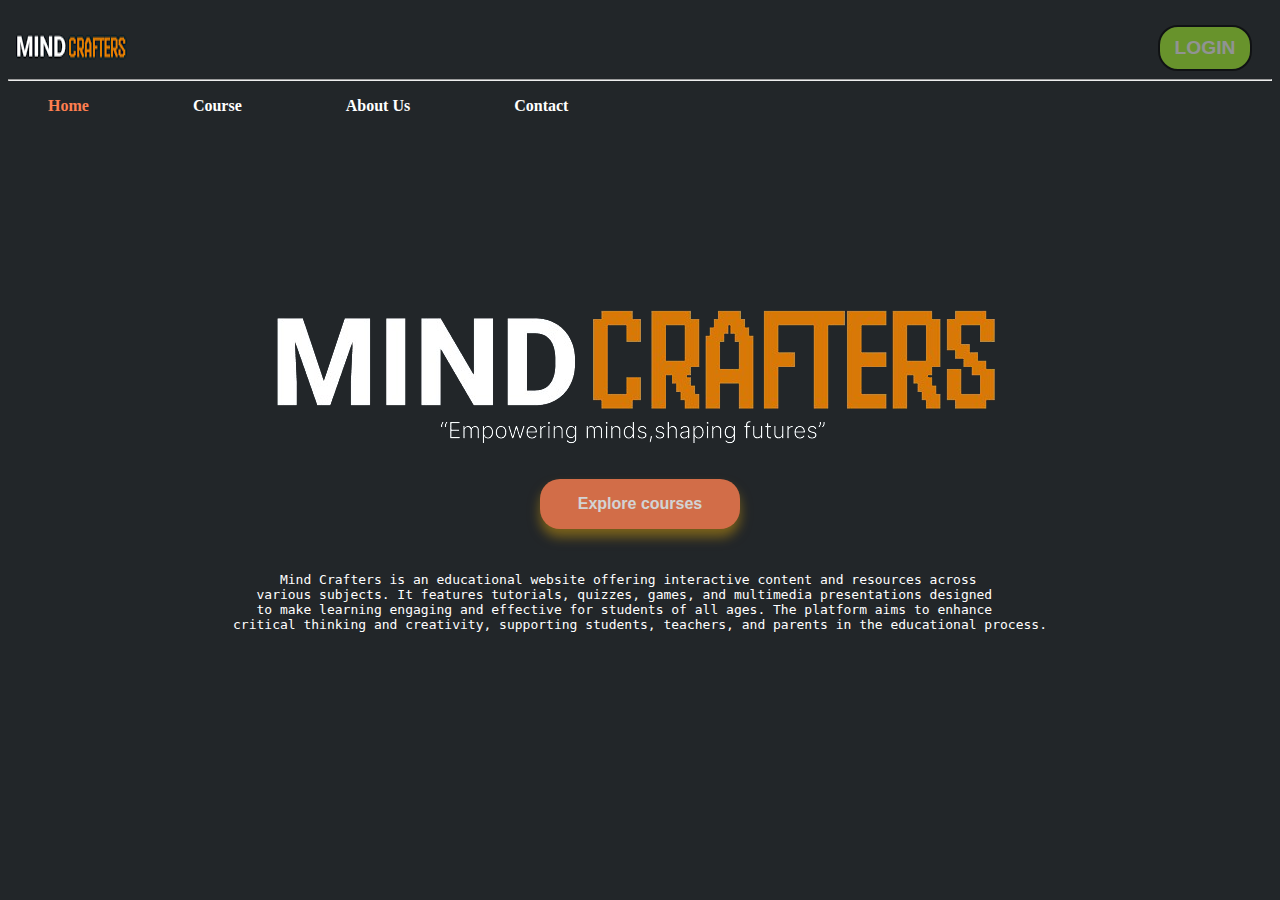
<file: index.html>
<!DOCTYPE html>
<html lang="en">
<head>
    <meta charset="UTF-8">
    <meta name="viewport" content="width=device-width, initial-scale=1.0">
    <title>Document</title>
    <link rel="stylesheet" href="style.css">
</head>
<body>
    <div id="header">
        <img src="images/small logo.png" alt="logo">
        <a id="logintxt" href="login.html"><b>LOGIN</b></a>
    </div>
    <hr>
    <ul class="navbar" >
        <li><a href="index.html" id="one"><b>Home</b></a></li>
        <li><a href="Course.html"><b>Course</b></a></li>
        <li><a href="About_us.html"><b>About Us</b></a></li>
        <li><a href="Contact .html"><b>Contact</b></li>

    </ul>
<div class="bg">
    <div id="center">
        <img src="images/mindcrafter logo.png" alt="logo">
    </div>
</div>
<div class="bg" style="padding: 0px;">
    <a href="Course.html"><button class="login" style="width: 200px;"><b>Explore courses</b></button></a>
</div>
<pre id="ex">      Mind Crafters is an educational website offering interactive content and resources across 
   various subjects. It features tutorials, quizzes, games, and multimedia presentations designed 
   to make learning engaging and effective for students of all ages. The platform aims to enhance
critical thinking and creativity, supporting students, teachers, and parents in the educational process.</pre>
</body>
</html>
</file>
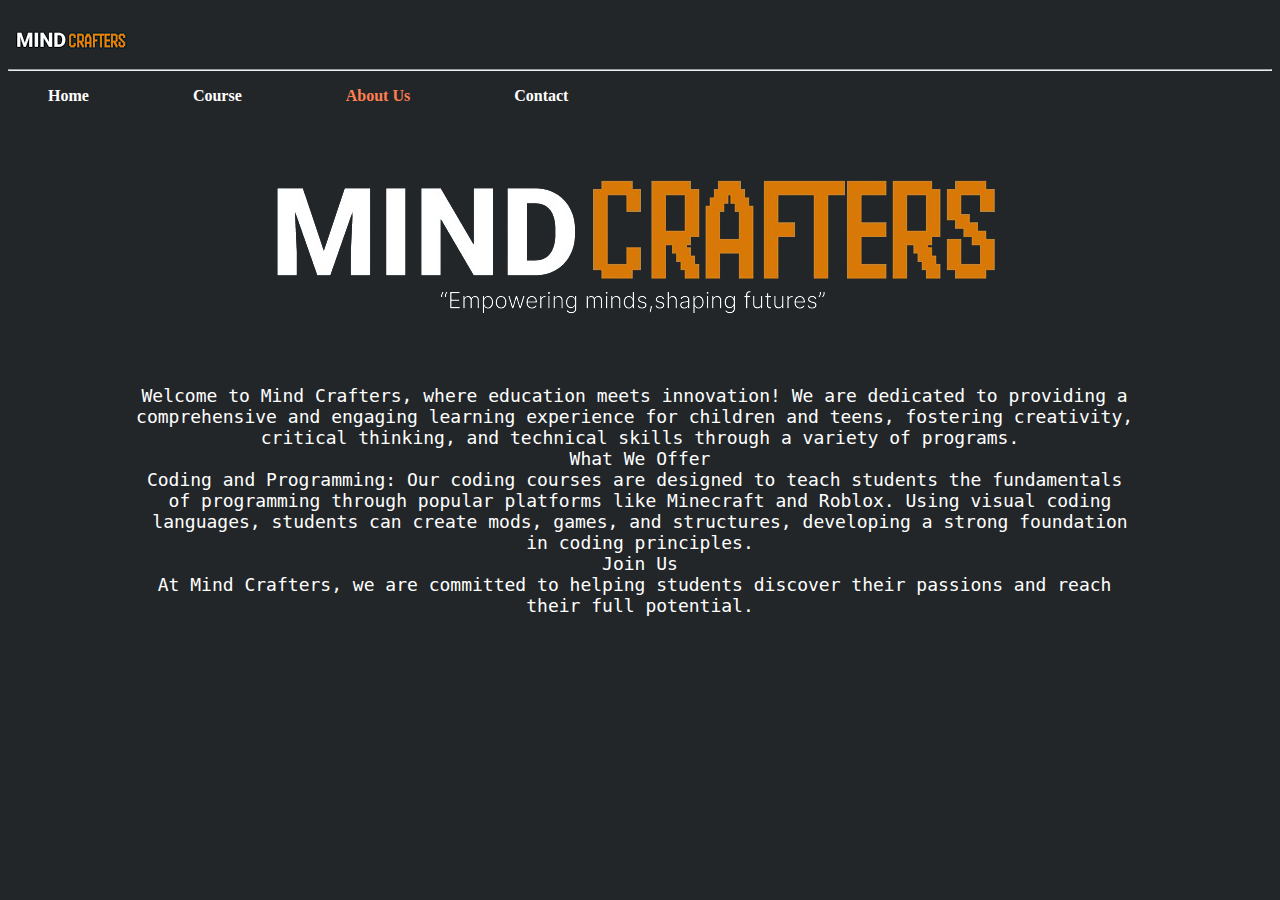
<file: About_us.html>
<!DOCTYPE html>
<html lang="en">
<head>
    <meta charset="UTF-8">
    <meta name="viewport" content="width=device-width, initial-scale=1.0">
    <title>Document</title>
    <link rel="stylesheet" href="About_us.css">
</head>
<body>
    <div id="header">
        <a href="index.html"><img src="images/small logo.png" alt="logo"></a>
        
    </div>
    <hr>
    <ul class="navbar" >
        <li><a href="index.html"><b>Home</b></a></li>
        <li><a href="Course.html"><b>Course</b></a></li>
        <li><a href="About_us.html" id="one"><b>About Us</b></a></li>
        <li><a href="Contact .html"><b>Contact</b></li>

    </ul>
    <div class="logo">
        <div id="center">
            <img src="images/mindcrafter logo.png" alt="logo">
        </div>
        </div>
        <br>
    <pre>Welcome to Mind Crafters, where education meets innovation! We are dedicated to providing a 
comprehensive and engaging learning experience for children and teens, fostering creativity, 
critical thinking, and technical skills through a variety of programs.
What We Offer
Coding and Programming: Our coding courses are designed to teach students the fundamentals 
of programming through popular platforms like Minecraft and Roblox. Using visual coding
languages, students can create mods, games, and structures, developing a strong foundation
in coding principles.
Join Us
At Mind Crafters, we are committed to helping students discover their passions and reach 
their full potential.
</pre>
</body>
</html>
</file>
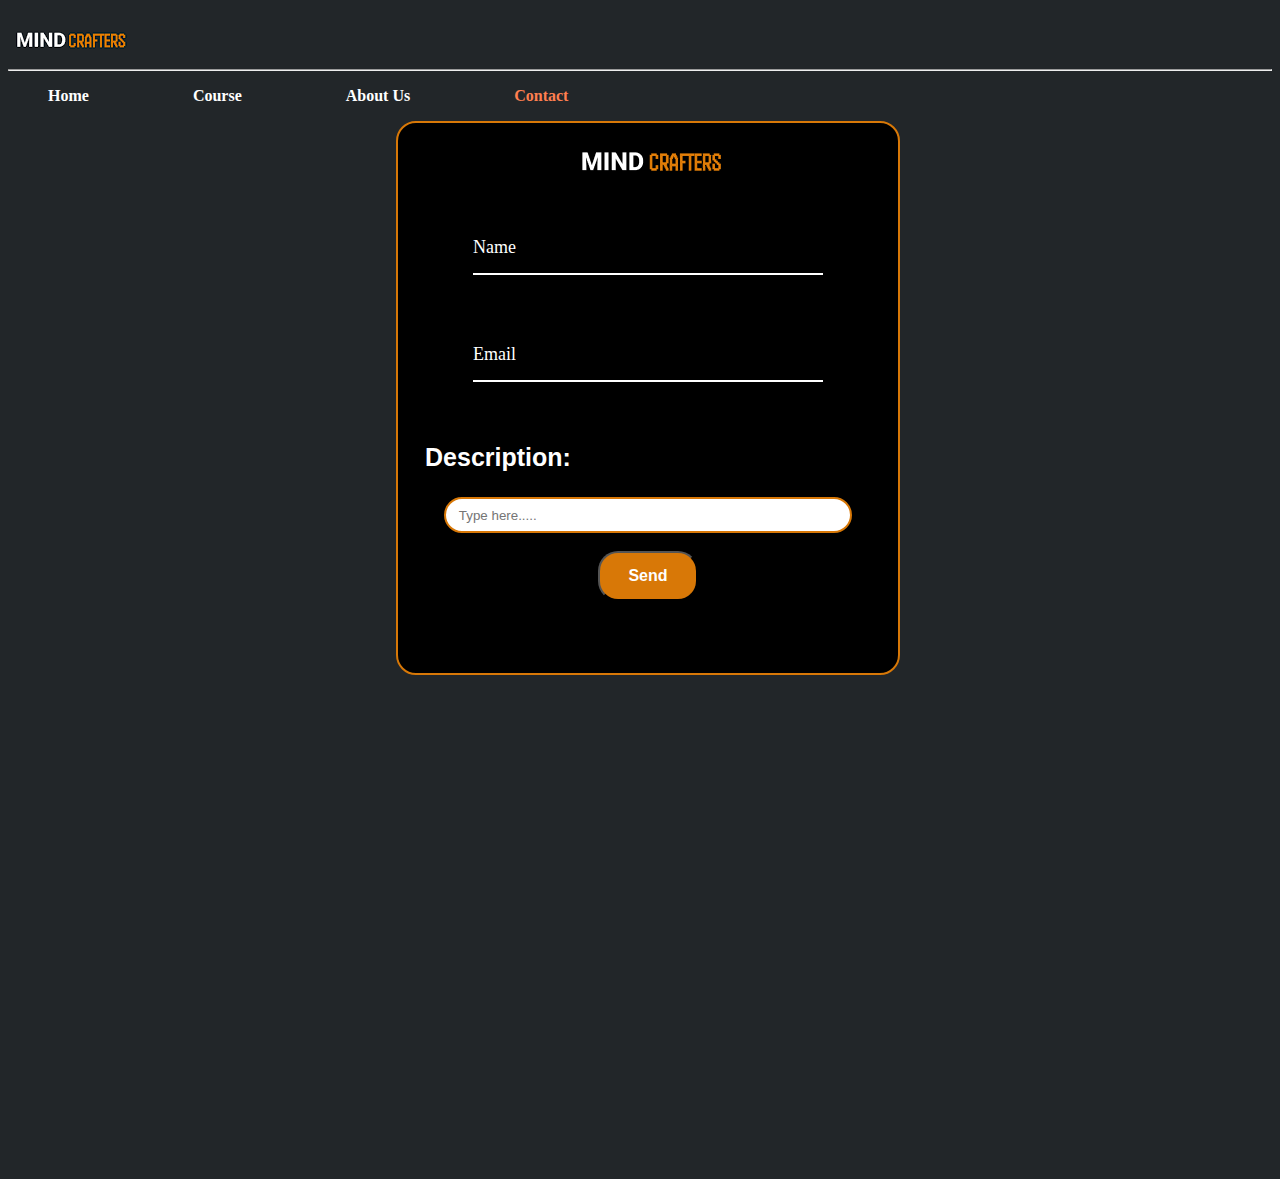
<file: Contact .html>
<!DOCTYPE html>
<html lang="en">
<head>
    <meta charset="UTF-8">
    <meta name="viewport" content="width=device-width, initial-scale=1.0">
    <title>Document</title>
    <link rel="stylesheet" href="Contact.css">
</head>
<body>
    <div id="header">
        <a href="index.html"><img src="images/small logo.png" alt="logo"></a>
        
    </div>
    <hr>
    <ul class="navbar" >
        <li><a href="index.html"><b>Home</b></a></li>
        <li><a href="Course.html"><b>Course</b></a></li>
        <li><a href="About_us.html"><b>About Us</b></a></li>
        <li><a href="Contact .html" id="one"><b>Contact</b></li>

    </ul>
    <div class="box">
        <div id="inner">
            <a href="index.html"><img src="images/small logo2.png" alt="logo" id="logo2"></a>
            <br>
            <br>
            <br>
            <div class="form-control">
                <input type="value" required="">
                <label>
                    <span style="transition-delay:0ms">N</span><span style="transition-delay:50ms">a</span><span style="transition-delay:100ms">m</span><span style="transition-delay:150ms">e</span>
                </label>
            </div>
<br><br><br>
            <div class="form-control">
                <input type="value" required="">
                <label>
                    <span style="transition-delay:0ms">E</span><span style="transition-delay:50ms">m</span><span style="transition-delay:100ms">a</span><span style="transition-delay:150ms">i</span><span style="transition-delay:350ms">l</span>
                </label>
            </div>
            <br><br>
            <h3>
                Description:
            </h3>
            <input type="text" placeholder="   Type here....." id="username"  name="username" required>
            <br>
            <button class="btn"><b>Send</b></button>
            
        </div>
    </div>
</body>
</html>
</file>
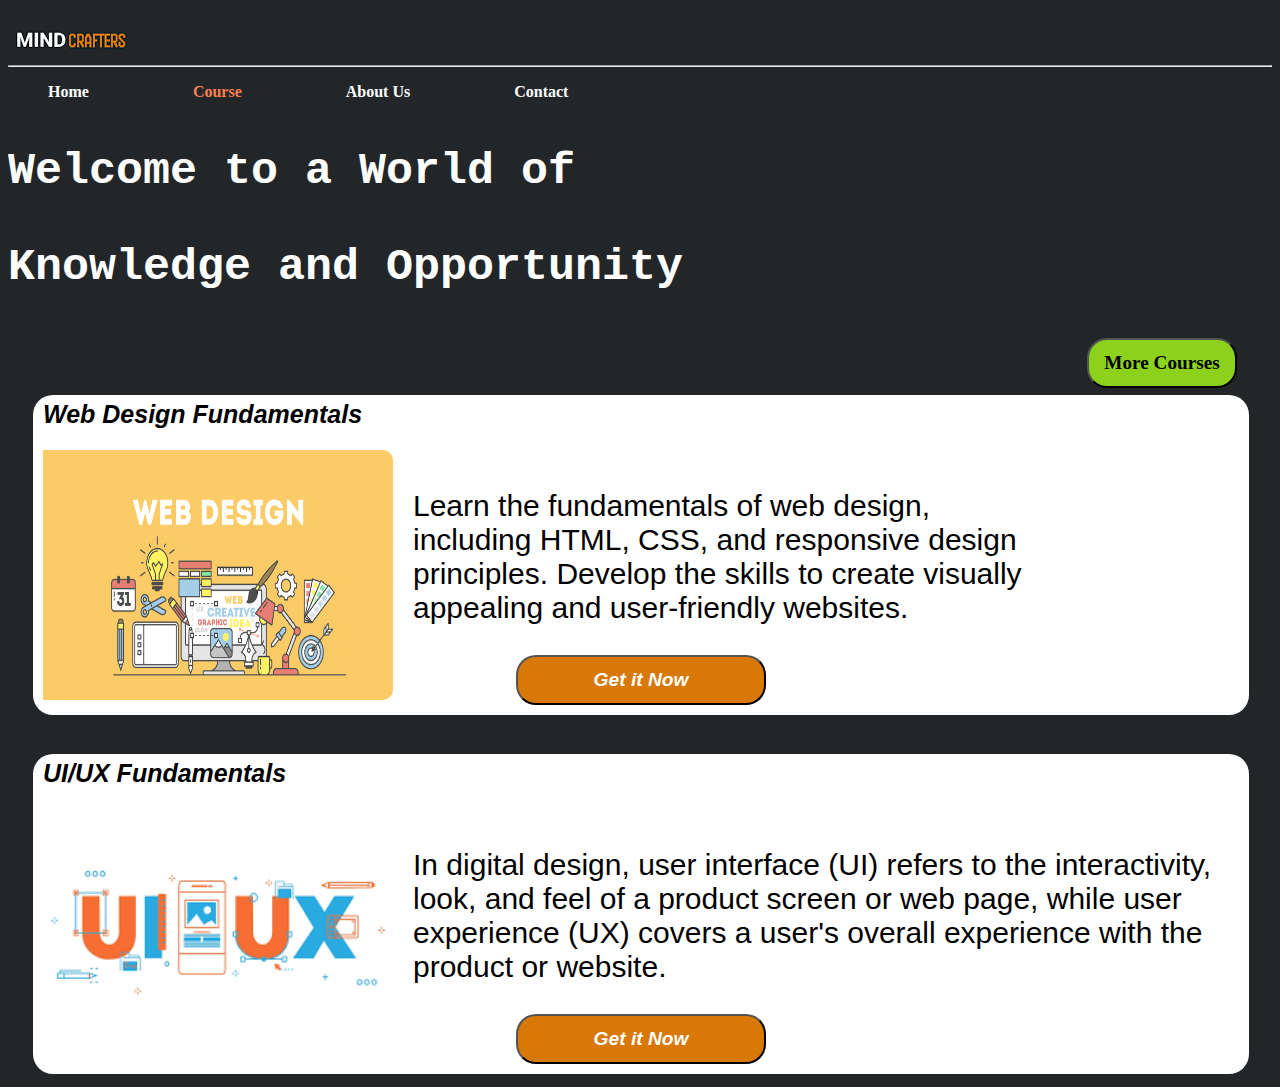
<file: Course.html>
<!DOCTYPE html>
<html lang="en">
<head>
    <meta charset="UTF-8">
    <meta name="viewport" content="width=device-width, initial-scale=1.0">
    <title>Document</title>
    <link rel="stylesheet" href="Course.css">
</head>
<body>
    <div id="header">
        <img src="images/small logo.png" alt="logo">
        
    </div>
    <hr>
    <ul class="navbar" >
        <li><a href="index.html"><b>Home</b></a></li>
        <li><a href="Course.html" id="one"><b>Course</b></a></li>
        <li><a href="About_us.html"><b>About Us</b></a></li>
        <li><a href="Contact .html"><b>Contact</b></li>

    </ul>
    <pre id="pre1"><b>
  Welcome to a World of 
  </b>
    </pre>
    <pre id="pre3"><b>
        Knowledge and Opportunity 
        </b>
          </pre>
    <a href="more_course.html"><button class="btn"><b> More Courses</b></button></a>
    <br>
    <br>

    <div class="box">
        <h2>
            Web Design Fundamentals
        </h2>
        <div class="inline-container">
        <img id="web" src="images/web_img.png" alt="web_img">
        <pre id="pre2">Learn the fundamentals of web design,
including HTML, CSS, and responsive design
principles. Develop the skills to create visually
appealing and user-friendly websites.</pre>
</div>
<a href="Web_dev.html"><button class="btn2"><b> Get it Now</b></button></a>
    </div>
    <br>
    <div class="box">
        <h2>
            UI/UX Fundamentals
        </h2>
        <div class="inline-container">
        <img id="web" src="images/ui_ux.png" alt="ui_ux_img">
        <pre id="pre2">
In digital design, user interface (UI) refers to the interactivity,
look, and feel of a product screen or web page, while user
experience (UX) covers a user's overall experience with the
product or website.</pre>
</div>
<button class="btn2"><b> Get it Now</b></button>
    </div>
</body
</html>
</file>
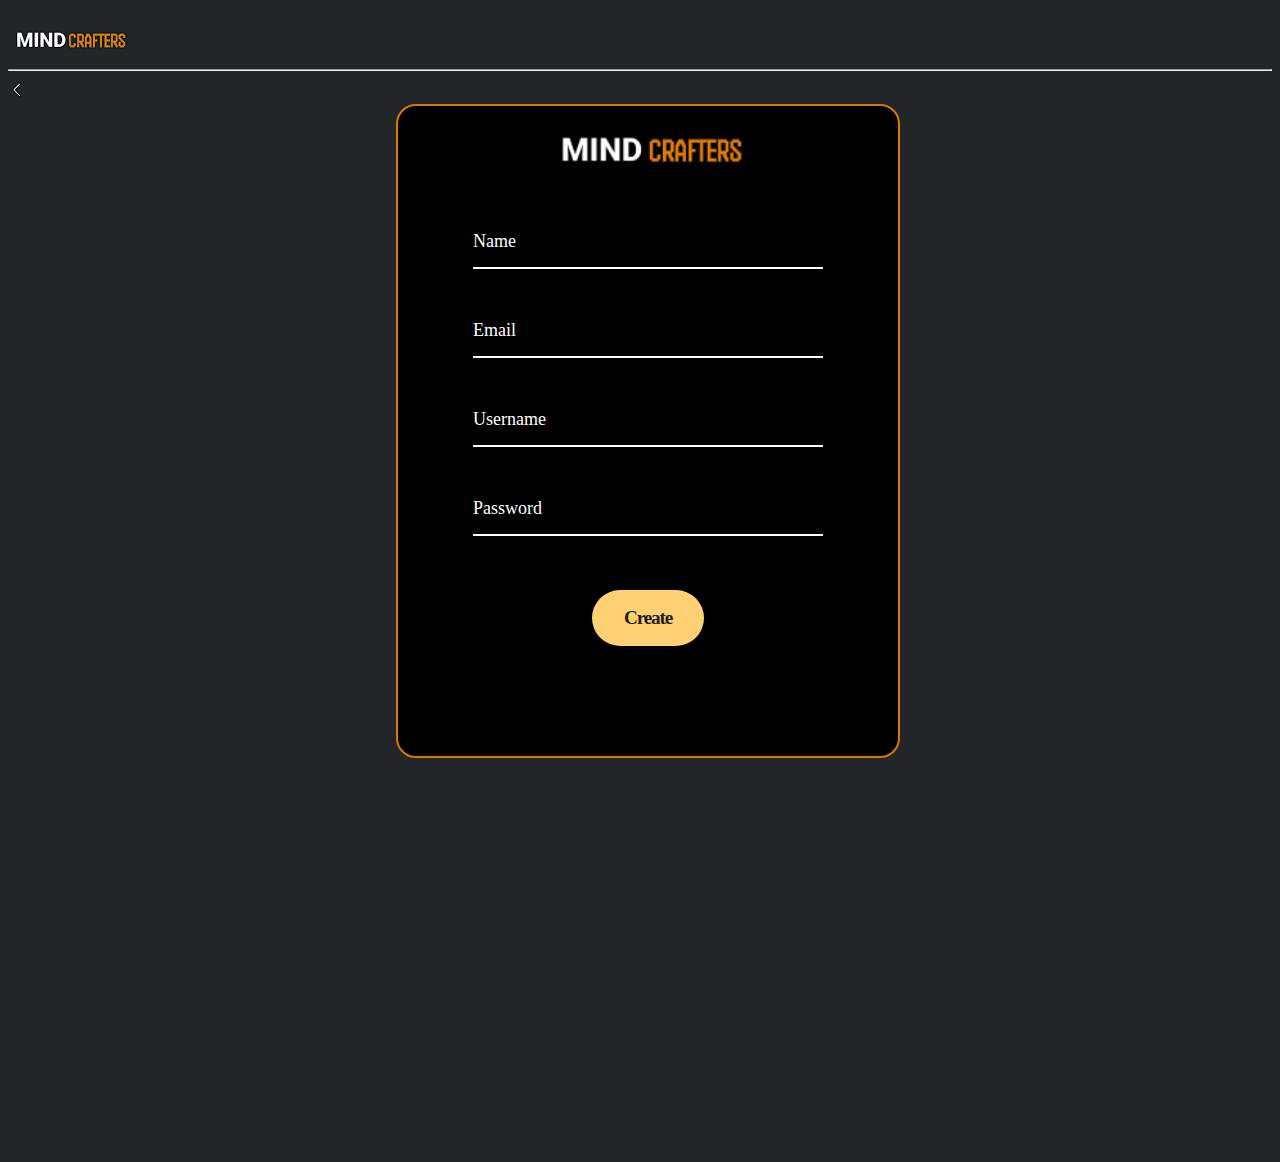
<file: Create_an_account.html>
<!DOCTYPE html>
<html lang="en">
<head>
    <meta charset="UTF-8">
    <meta name="viewport" content="width=device-width, initial-scale=1.0">
    <title>Document</title>
    <link rel="stylesheet" href="Create_an_account.css">
</head>
<header>
    <a href="index.html"><img src="images/small logo.png" alt="logo"></a>
    <hr>
</header>
<body>
    <a href="login.html"><img src="/images/backbtn.png"></a>
    <div class="box">
        <div id="inner">
            <a href="index.html"><img src="images/small logo2.png" alt="logo" id="logo2"></a>
            <br>
            <br><br>
            <div class="form-control">
                <input type="value" required="">
                <label>
                    <span style="transition-delay:0ms">N</span><span style="transition-delay:50ms">a</span><span style="transition-delay:100ms">m</span><span style="transition-delay:150ms">e</span>
                </label>
            </div>
            <br><br>
            <div class="form-control">
                <input type="value" required="">
                <label>
                    <span style="transition-delay:0ms">E</span><span style="transition-delay:50ms">m</span><span style="transition-delay:100ms">a</span><span style="transition-delay:150ms">i</span><span style="transition-delay:350ms">l</span>
                </label>
            </div>
            <br><br>
            <div class="form-control">
                <input type="value" required="">
                <label>
                    <span style="transition-delay:0ms">U</span><span style="transition-delay:50ms">s</span><span style="transition-delay:100ms">e</span><span style="transition-delay:150ms">r</span><span style="transition-delay:200ms">n</span><span style="transition-delay:250ms">a</span><span style="transition-delay:300ms">m</span><span style="transition-delay:350ms">e</span>
                </label>
            </div>
            <br><br>
            <div class="form-control">
                <input type="value" required="">
                <label>
                    <span style="transition-delay:0ms">P</span><span style="transition-delay:50ms">a</span><span style="transition-delay:100ms">s</span><span style="transition-delay:150ms">s</span><span style="transition-delay:200ms">w</span><span style="transition-delay:250ms">o</span><span style="transition-delay:300ms">r</span><span style="transition-delay:350ms">d</span>
                </label>
            </div>
            <br><br><br>
            
            <a href="Course.html"><button class="button button-item">
                <span class="button-bg">
                  <span class="button-bg-layers">
                    <span class="button-bg-layer button-bg-layer-1 -purple"></span>
                    <span class="button-bg-layer button-bg-layer-2 -turquoise"></span>
                    <span class="button-bg-layer button-bg-layer-3 -yellow"></span>
                  </span>
                </span>
                <span class="button-inner">
                  <span class="button-inner-static">Create</span>
                  <span class="button-inner-hover">Create</span>
                </span>
              </button></a>
        </div>
    </div>
</body>
</html>
</file>
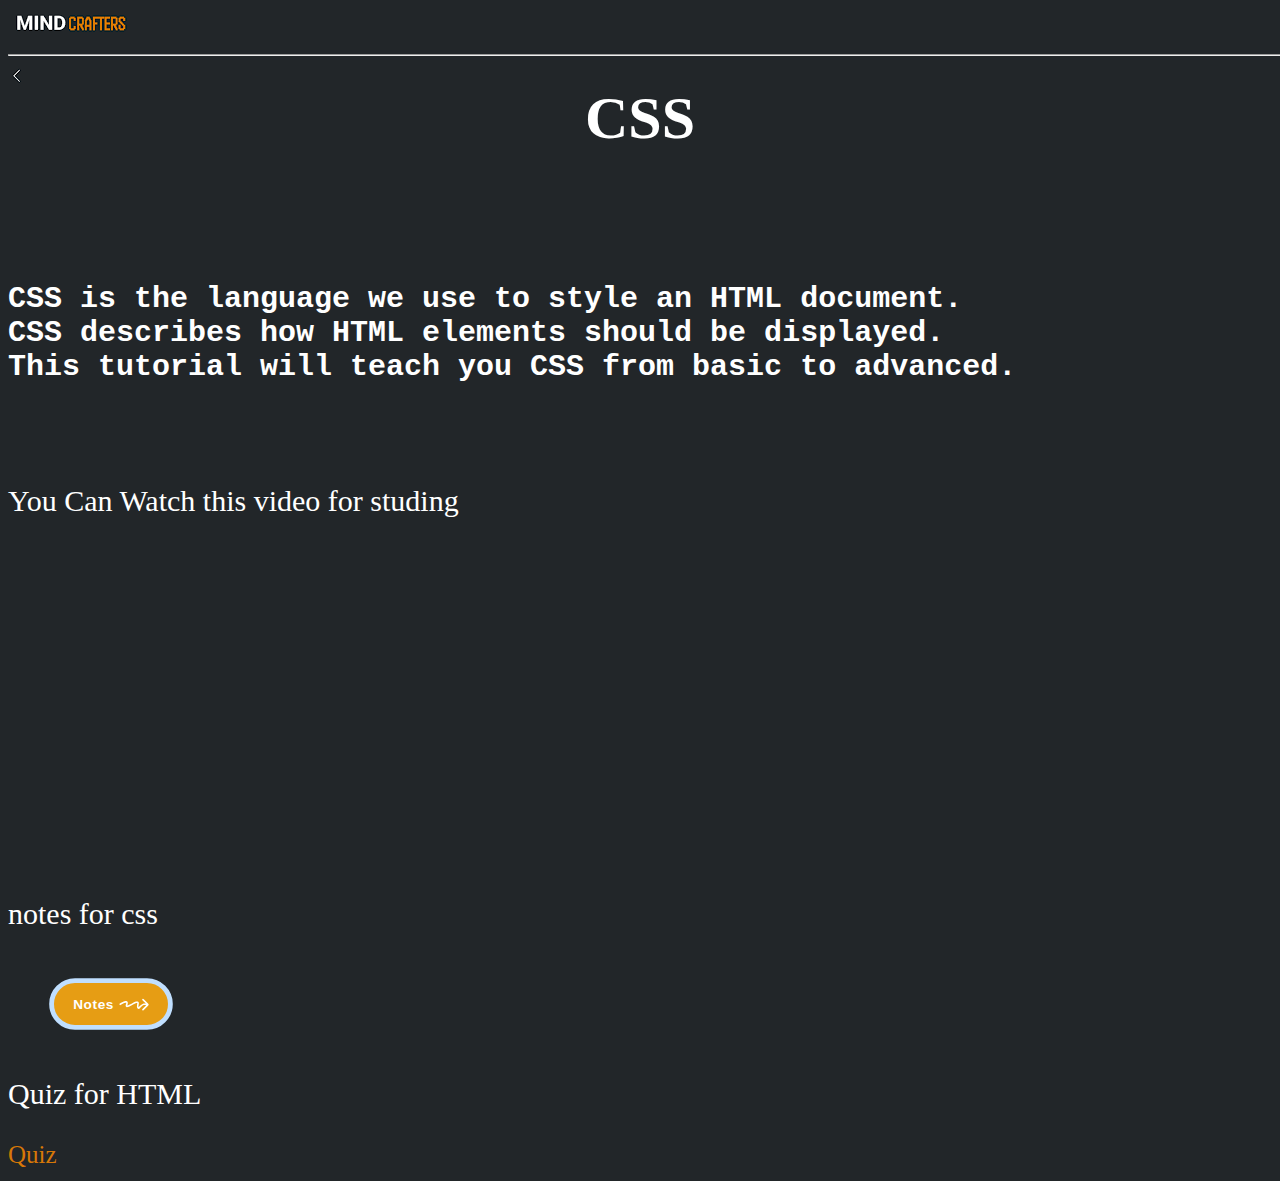
<file: css.html>
<!DOCTYPE html>
<html lang="en">
<head>
    <meta charset="UTF-8">
    <meta name="viewport" content="width=device-width, initial-scale=1.0">
    <title>Document</title>
    <link rel="stylesheet" href="css.css">
</head>
<body>
    <div id="main">
        <div id="header">
            <a href="index.html"><img src="images/small logo.png" alt="logo"></a>
            
        </div>
        <hr>
        <a href="Web_dev.html"><img src="/images/backbtn.png"></a>
        </div>
        <br>
        <br>
    <h1>CSS</h1>
    <pre>
        <h4>
CSS is the language we use to style an HTML document.
CSS describes how HTML elements should be displayed.            
This tutorial will teach you CSS from basic to advanced.
</h4>
    </pre>
    <p>You Can Watch  this video for studing</p>
    <iframe width="560" height="315" src="https://www.youtube.com/embed/ESnrn1kAD4E?si=h4yZFslrP9AVo838" title="YouTube video player" frameborder="0" allow="accelerometer; autoplay; clipboard-write; encrypted-media; gyroscope; picture-in-picture; web-share" allowfullscreen></iframe>
    <br>
    <p>notes for css</p>
    
    <a href="https://drive.google.com/drive/folders/1wfNTKinBAV6CCxaI5lfSnnRFAYpy0uEl"><button class="button">
        <span class="text">Notes</span>
        <span class="svg">
          <svg
            xmlns="http://www.w3.org/2000/svg"
            width="50"
            height="20"
            viewBox="0 0 38 15"
            fill="none"
          >
            <path
              fill="white"
              d="M10 7.519l-.939-.344h0l.939.344zm14.386-1.205l-.981-.192.981.192zm1.276 5.509l.537.843.148-.094.107-.139-.792-.611zm4.819-4.304l-.385-.923h0l.385.923zm7.227.707a1 1 0 0 0 0-1.414L31.343.448a1 1 0 0 0-1.414 0 1 1 0 0 0 0 1.414l5.657 5.657-5.657 5.657a1 1 0 0 0 1.414 1.414l6.364-6.364zM1 7.519l.554.833.029-.019.094-.061.361-.23 1.277-.77c1.054-.609 2.397-1.32 3.629-1.787.617-.234 1.17-.392 1.623-.455.477-.066.707-.008.788.034.025.013.031.021.039.034a.56.56 0 0 1 .058.235c.029.327-.047.906-.39 1.842l1.878.689c.383-1.044.571-1.949.505-2.705-.072-.815-.45-1.493-1.16-1.865-.627-.329-1.358-.332-1.993-.244-.659.092-1.367.305-2.056.566-1.381.523-2.833 1.297-3.921 1.925l-1.341.808-.385.245-.104.068-.028.018c-.011.007-.011.007.543.84zm8.061-.344c-.198.54-.328 1.038-.36 1.484-.032.441.024.94.325 1.364.319.45.786.64 1.21.697.403.054.824-.001 1.21-.09.775-.179 1.694-.566 2.633-1.014l3.023-1.554c2.115-1.122 4.107-2.168 5.476-2.524.329-.086.573-.117.742-.115s.195.038.161.014c-.15-.105.085-.139-.076.685l1.963.384c.192-.98.152-2.083-.74-2.707-.405-.283-.868-.37-1.28-.376s-.849.069-1.274.179c-1.65.43-3.888 1.621-5.909 2.693l-2.948 1.517c-.92.439-1.673.743-2.221.87-.276.064-.429.065-.492.057-.043-.006.066.003.155.127.07.099.024.131.038-.063.014-.187.078-.49.243-.94l-1.878-.689zm14.343-1.053c-.361 1.844-.474 3.185-.413 4.161.059.95.294 1.72.811 2.215.567.544 1.242.546 1.664.459a2.34 2.34 0 0 0 .502-.167l.15-.076.049-.028.018-.011c.013-.008.013-.008-.524-.852l-.536-.844.019-.012c-.038.018-.064.027-.084.032-.037.008.053-.013.125.056.021.02-.151-.135-.198-.895-.046-.734.034-1.887.38-3.652l-1.963-.384zm2.257 5.701l.791.611.024-.031.08-.101.311-.377 1.093-1.213c.922-.954 2.005-1.894 2.904-2.27l-.771-1.846c-1.31.547-2.637 1.758-3.572 2.725l-1.184 1.314-.341.414-.093.117-.025.032c-.01.013-.01.013.781.624zm5.204-3.381c.989-.413 1.791-.42 2.697-.307.871.108 2.083.385 3.437.385v-2c-1.197 0-2.041-.226-3.19-.369-1.114-.139-2.297-.146-3.715.447l.771 1.846z"
            ></path>
          </svg>
        </span>
      </button></a>
    
    <p>Quiz for HTML</p>
    <a href="cssquiz.html">Quiz</a>

</body>
</html>
</file>
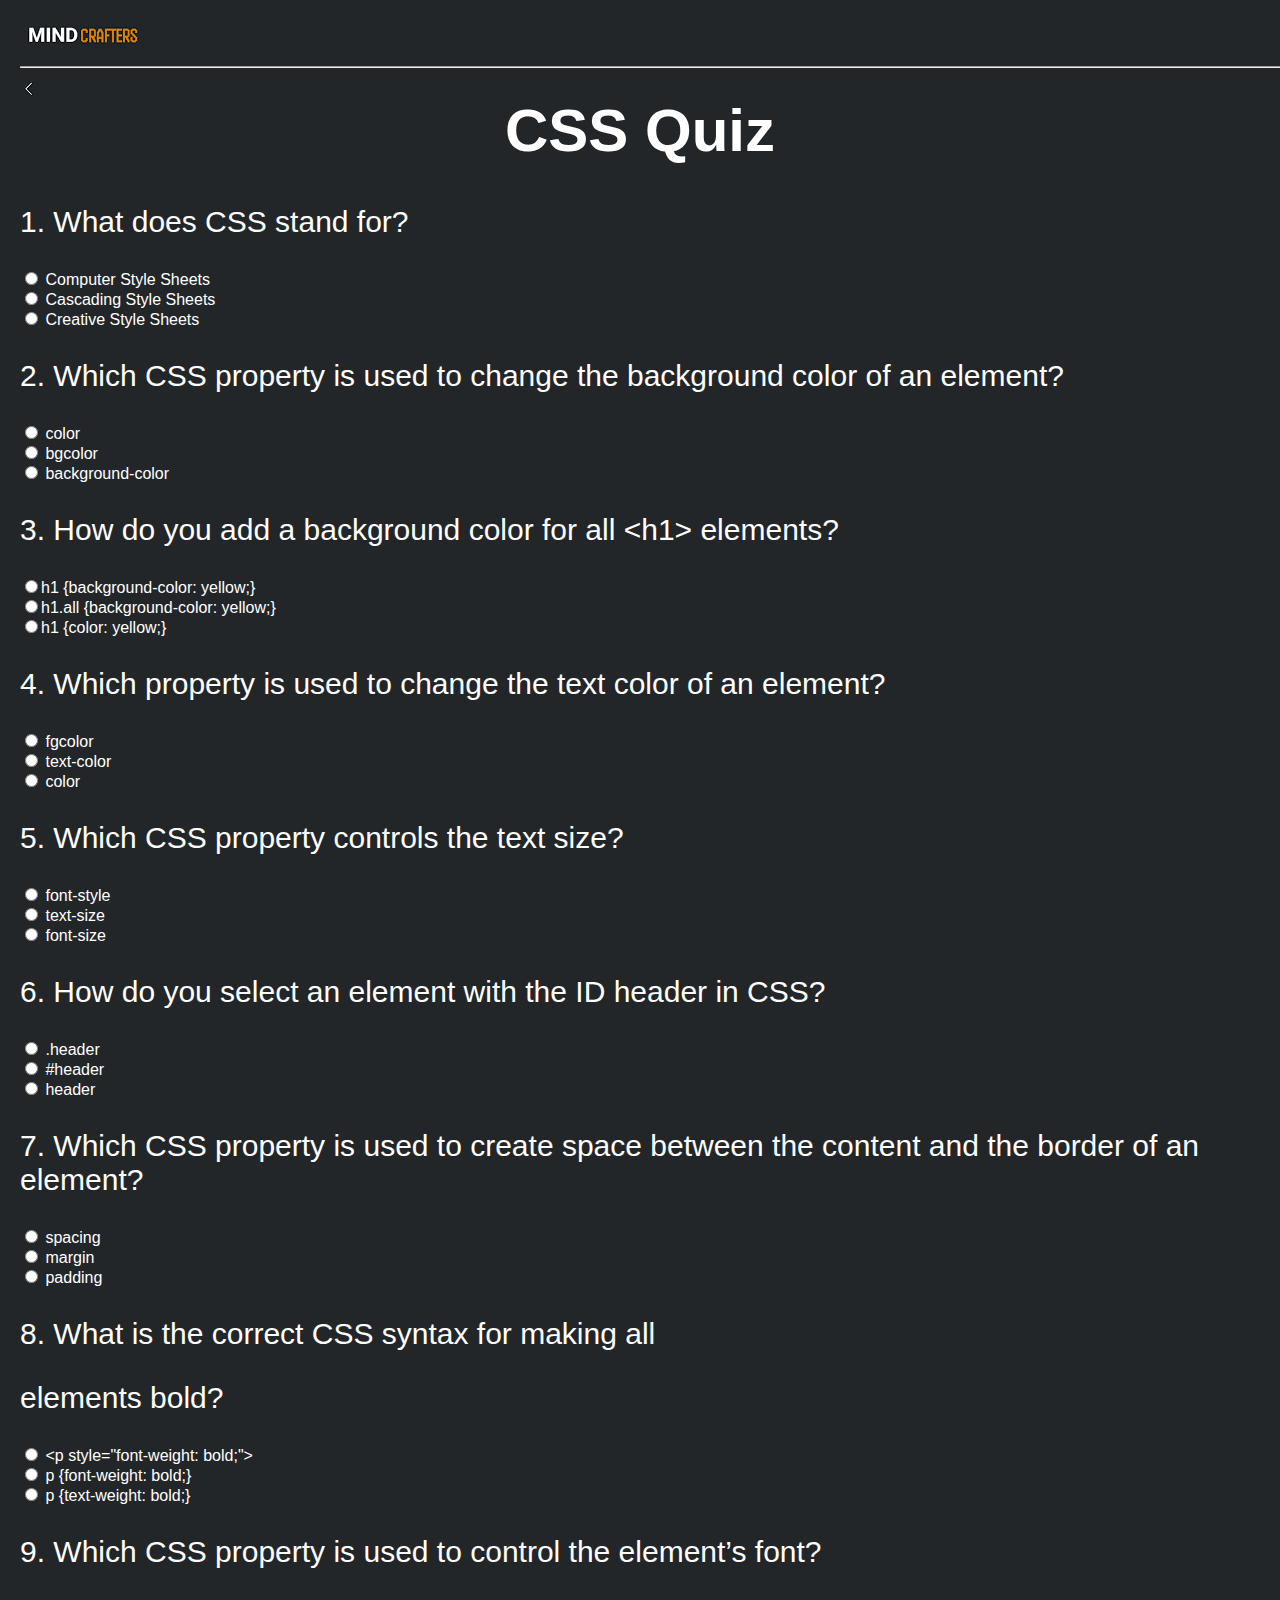
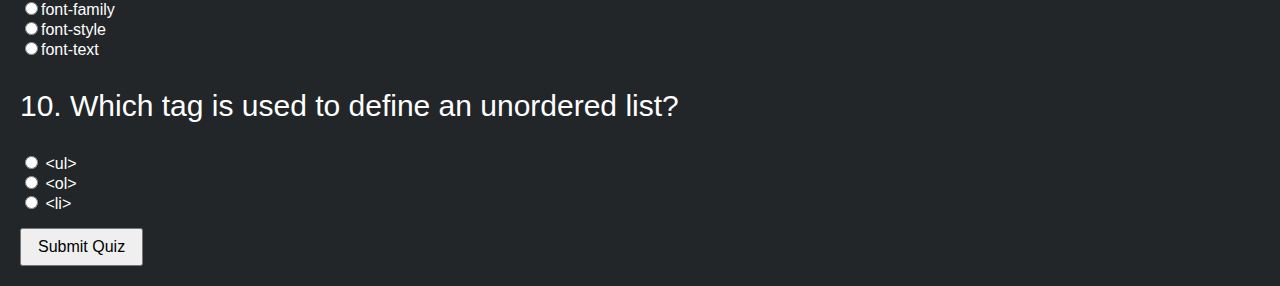
<file: cssquiz.html>
<!DOCTYPE html>
<html lang="en">
<head>
    <meta charset="UTF-8">
    <meta name="viewport" content="width=device-width, initial-scale=1.0">
    <title>Document</title>
    <link rel="stylesheet" href="quiz.css">
</head>
<body>
    <div id="main">
        <div id="header">
            <a href="index.html"><img src="images/small logo.png" alt="logo"></a>
            
        </div>
        <hr>
        <a href="css.html"><img src="/images/backbtn.png"></a>
        </div>
        <br>
        <br>
    <h1>CSS Quiz</h1>
  <form id="quizForm">
    <div class="question">
      <p>1. What does CSS stand for?</p>
      <input type="radio" name="q1" value="A"> Computer Style Sheets<br>
      <input type="radio" name="q1" value="B"> Cascading Style Sheets<br>
      <input type="radio" name="q1" value="C"> Creative Style Sheets<br>
    </div>

    <div class="question">
      <p>2. Which CSS property is used to change the background color of an element?</p>
      <input type="radio" name="q2" value="A"> color<br>
      <input type="radio" name="q2" value="B"> bgcolor<br>
      <input type="radio" name="q2" value="C"> background-color<br>
    </div>

    <div class="question">
        <p>3. How do you add a background color for all &lt;h1&gt; elements?</p>
        <input type="radio" name="q3" value="A">h1 {background-color: yellow;}<br>
        <input type="radio" name="q3" value="B">h1.all {background-color: yellow;}<br>
        <input type="radio" name="q3" value="C">h1 {color: yellow;} <br>
      </div>

      <div class="question">
        <p>4. Which property is used to change the text color of an element?</p>
        <input type="radio" name="q4" value="A"> fgcolor<br>
        <input type="radio" name="q4" value="B"> text-color<br>
        <input type="radio" name="q4" value="C"> color<br>
      </div>

      <div class="question">
        <p>5. Which CSS property controls the text size?</p>
        <input type="radio" name="q5" value="A"> font-style<br>
        <input type="radio" name="q5" value="B"> text-size<br>
        <input type="radio" name="q5" value="C"> font-size<br>
      </div>

      <div class="question">
        <p>6. How do you select an element with the ID header in CSS?</p>
        <input type="radio" name="q6" value="A"> .header<br>
        <input type="radio" name="q6" value="B"> #header<br>
        <input type="radio" name="q6" value="C"> header<br>
      </div>

      <div class="question">
        <p>7. Which CSS property is used to create space between the content and the border of an element?</p>
        <input type="radio" name="q7" value="A"> spacing<br>
        <input type="radio" name="q7" value="B"> margin<br>
        <input type="radio" name="q7" value="C"> padding<br>
      </div>

      <div class="question">
        <p>8. What is the correct CSS syntax for making all <p> elements bold?</p>
        <input type="radio" name="q8" value="A"> &lt;p style="font-weight: bold;"&gt;<br>
        <input type="radio" name="q8" value="B"> p {font-weight: bold;}<br>
        <input type="radio" name="q8" value="C"> p {text-weight: bold;}<br>
      </div>

      <div class="question">
        <p>9. Which CSS property is used to control the element’s font?</p>
        <input type="radio" name="q9" value="A">font-family<br>
        <input type="radio" name="q9" value="B">font-style<br>
        <input type="radio" name="q9" value="C">font-text<br>
      </div>



    <!-- Add more questions following the same pattern -->

    <div class="question">
      <p>10. Which tag is used to define an unordered list?</p>
      <input type="radio" name="q10" value="A"> &lt;ul&gt;<br>
      <input type="radio" name="q10" value="B"> &lt;ol&gt;<br>
      <input type="radio" name="q10" value="C"> &lt;li&gt;<br>
    </div>

    <button type="button" onclick="calculateScore()">Submit Quiz</button>
  </form>

  <div class="result" id="result"></div>


  <script>
    function calculateScore() {
  // Correct answers
  const answers = {
        q1: "B",
        q2: "C",
        q3: "A",
        q4: "C",
        q5: "C",
        q6: "B",
        q7: "C",
        q8: "B",
        q9: "A",
        // Add the rest of the correct answers here
        q10: "C"
      };


  let score = 0;

  // Loop through each question and check the answer
  for (let i = 1; i <= 10; i++) {
    const question = document.querySelector(`input[name="q${i}"]:checked`);
    if (question && question.value === answers[`q${i}`]) {
      score++;
    }
  }

   // Display the score
   let resultText = `Your score is: ${score} out of 10\n`;

// Recommendations based on score
if (score === 10) {
  resultText += "Excellent! You have a great understanding of CSS.";
} else if (score >= 7) {
  resultText += "Good job! You have a solid understanding of CSS.";
} else if (score >= 4) {
  resultText += "Not bad! You might want to review some CSS concepts.";
} else {
  resultText += "Keep practicing! Consider taking an CSS course or reviewing the basics.";
}

document.getElementById('result').innerText = resultText;
alert(resultText);
}
  </script>

</body>
</html>
</file>
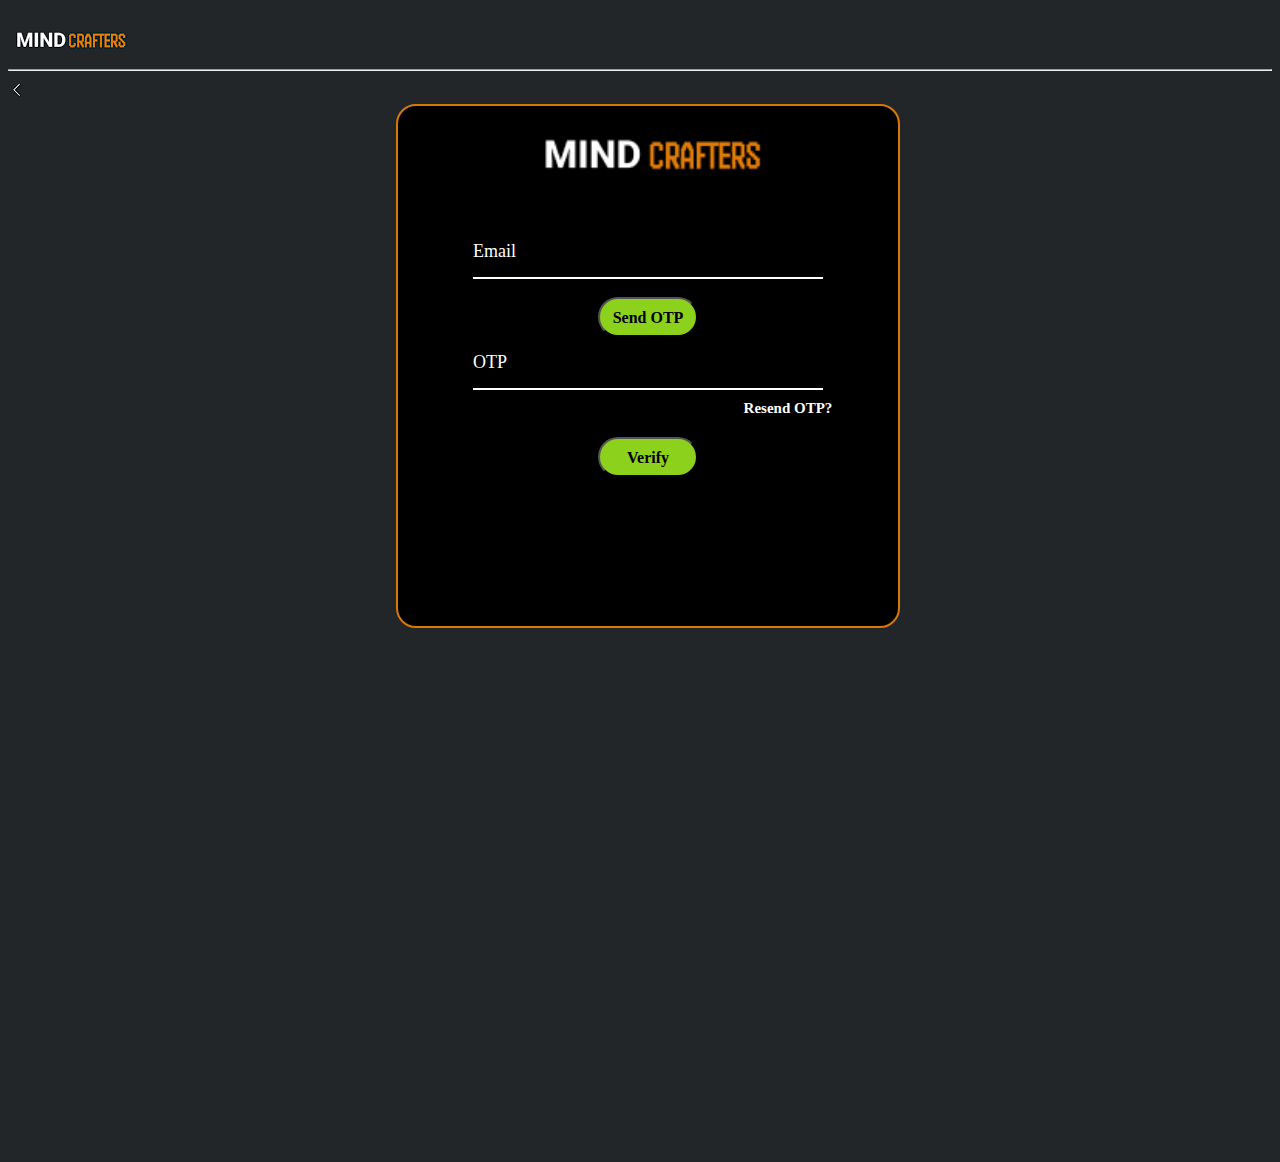
<file: Forgot_password.html>
<!DOCTYPE html>
<html lang="en">
<head>
    <meta charset="UTF-8">
    <meta name="viewport" content="width=device-width, initial-scale=1.0">
    <title>Document</title>
    <link rel="stylesheet" href="Forgot_password.css">
</head>
<header>
    <a href="index.html"><img src="images/small logo.png" alt="logo"></a>
    <hr>
</header>
<body>
    <a href="login.html"><img src="/images/backbtn.png"></a>
    <div class="box">
        <div id="inner">
            <a href="index.html"><img src="images/small logo2.png" alt="logo" id="logo2"></a>
            <br>
            <br>
            <br>
            <div class="form-control">
                <input type="value" required="">
                <label>
                    <span style="transition-delay:0ms">E</span><span style="transition-delay:50ms">m</span><span style="transition-delay:100ms">a</span><span style="transition-delay:150ms">i</span><span style="transition-delay:350ms">l</span>
                </label>
            </div>
            <br>
            <button class="btn"><b>Send OTP</b></button>
            <div class="form-control">
                <input type="value" required="">
                <label>
                    <span style="transition-delay:0ms">O</span><span style="transition-delay:50ms">T</span><span style="transition-delay:100ms">P</span>
                </label>
            </div>
            <h4>Resend OTP?</h4>
            
            <a href="Course.html"><button class="btn"><b>Verify</b></button></a>
            
        </div>
    </div>
</body>
</html>
</file>
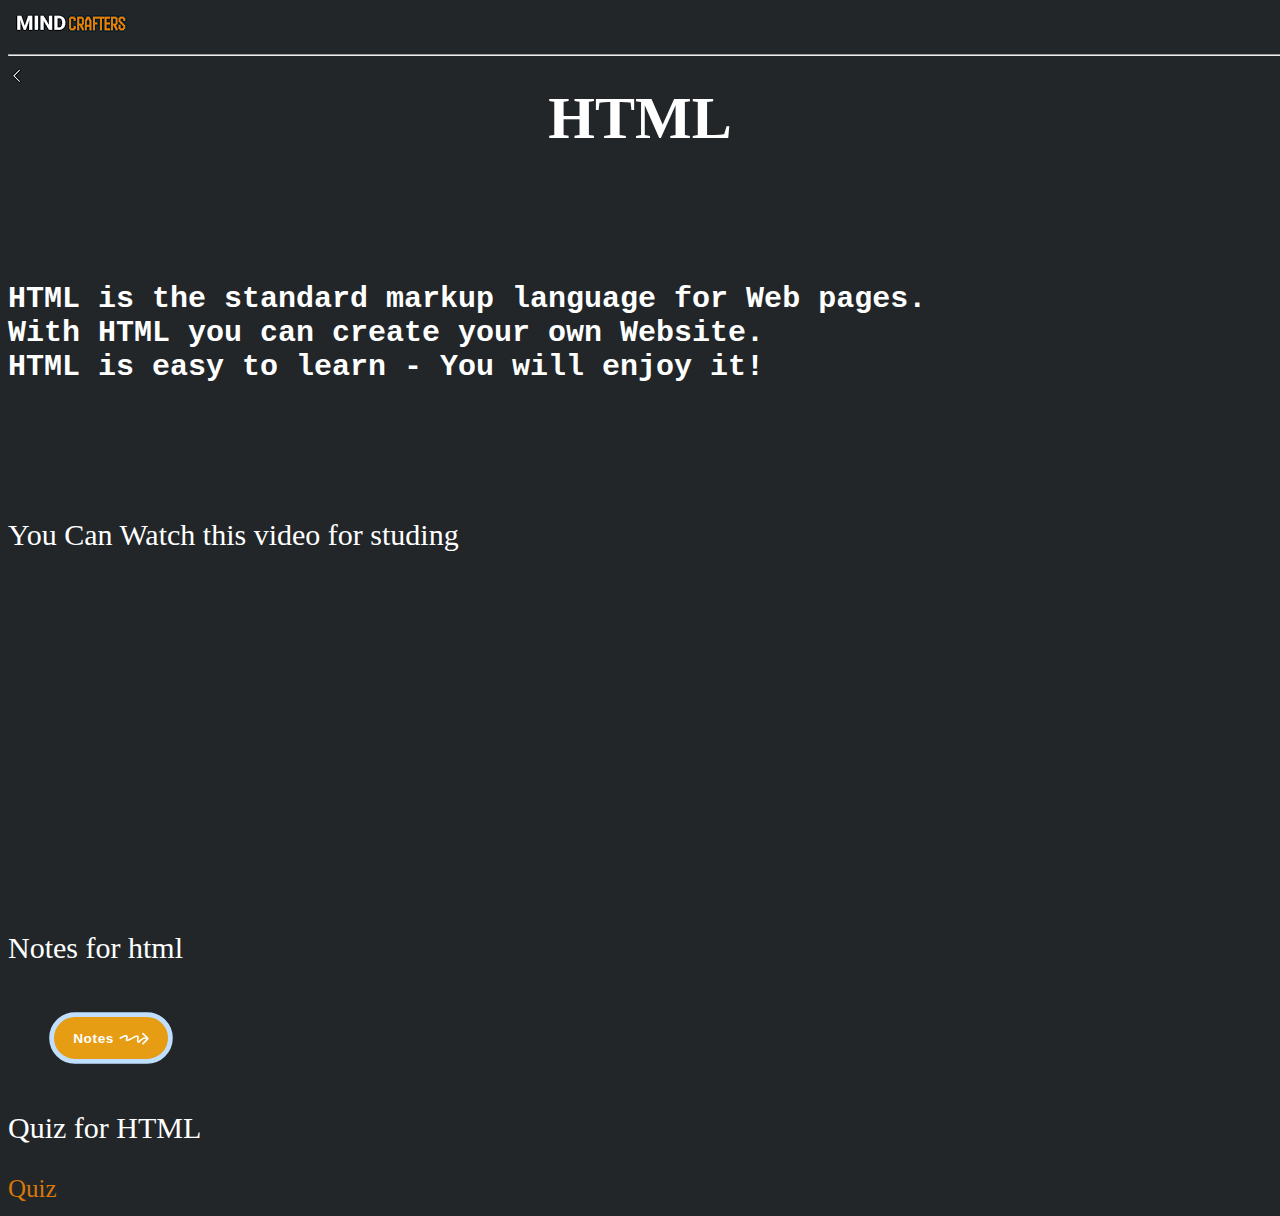
<file: html.html>
<!DOCTYPE html>
<html lang="en">
<head>
    <meta charset="UTF-8">
    <meta name="viewport" content="width=device-width, initial-scale=1.0">
    <title>Document</title>
    <link rel="stylesheet" href="html.css">
</head>
<body>
    <div id="main">
        <div id="header">
            <a href="index.html"><img src="images/small logo.png" alt="logo"></a>
            
        </div>
        <hr>
        <a href="Web_dev.html"><img src="/images/backbtn.png"></a>
        </div>
        <br>
        <br>
        <h1>HTML</h1>
        <pre>
            <h4>
HTML is the standard markup language for Web pages.
With HTML you can create your own Website.
HTML is easy to learn - You will enjoy it!
    </h4>
        </pre>
        <p>You Can Watch  this video for studing</p>
        <iframe width="560" height="315" src="https://www.youtube.com/embed/HcOc7P5BMi4?si=38Tk65KHdg7OgWbu" title="YouTube video player" frameborder="0" allow="accelerometer; autoplay; clipboard-write; encrypted-media; gyroscope; picture-in-picture; web-share" allowfullscreen></iframe>
        <br>
        <p>Notes for html</p>
        
        <a href="https://drive.google.com/drive/folders/1wfNTKinBAV6CCxaI5lfSnnRFAYpy0uEl">
          
<button class="button">
  <span class="text">Notes</span>
  <span class="svg">
    <svg
      xmlns="http://www.w3.org/2000/svg"
      width="50"
      height="20"
      viewBox="0 0 38 15"
      fill="none"
    >
      <path
        fill="white"
        d="M10 7.519l-.939-.344h0l.939.344zm14.386-1.205l-.981-.192.981.192zm1.276 5.509l.537.843.148-.094.107-.139-.792-.611zm4.819-4.304l-.385-.923h0l.385.923zm7.227.707a1 1 0 0 0 0-1.414L31.343.448a1 1 0 0 0-1.414 0 1 1 0 0 0 0 1.414l5.657 5.657-5.657 5.657a1 1 0 0 0 1.414 1.414l6.364-6.364zM1 7.519l.554.833.029-.019.094-.061.361-.23 1.277-.77c1.054-.609 2.397-1.32 3.629-1.787.617-.234 1.17-.392 1.623-.455.477-.066.707-.008.788.034.025.013.031.021.039.034a.56.56 0 0 1 .058.235c.029.327-.047.906-.39 1.842l1.878.689c.383-1.044.571-1.949.505-2.705-.072-.815-.45-1.493-1.16-1.865-.627-.329-1.358-.332-1.993-.244-.659.092-1.367.305-2.056.566-1.381.523-2.833 1.297-3.921 1.925l-1.341.808-.385.245-.104.068-.028.018c-.011.007-.011.007.543.84zm8.061-.344c-.198.54-.328 1.038-.36 1.484-.032.441.024.94.325 1.364.319.45.786.64 1.21.697.403.054.824-.001 1.21-.09.775-.179 1.694-.566 2.633-1.014l3.023-1.554c2.115-1.122 4.107-2.168 5.476-2.524.329-.086.573-.117.742-.115s.195.038.161.014c-.15-.105.085-.139-.076.685l1.963.384c.192-.98.152-2.083-.74-2.707-.405-.283-.868-.37-1.28-.376s-.849.069-1.274.179c-1.65.43-3.888 1.621-5.909 2.693l-2.948 1.517c-.92.439-1.673.743-2.221.87-.276.064-.429.065-.492.057-.043-.006.066.003.155.127.07.099.024.131.038-.063.014-.187.078-.49.243-.94l-1.878-.689zm14.343-1.053c-.361 1.844-.474 3.185-.413 4.161.059.95.294 1.72.811 2.215.567.544 1.242.546 1.664.459a2.34 2.34 0 0 0 .502-.167l.15-.076.049-.028.018-.011c.013-.008.013-.008-.524-.852l-.536-.844.019-.012c-.038.018-.064.027-.084.032-.037.008.053-.013.125.056.021.02-.151-.135-.198-.895-.046-.734.034-1.887.38-3.652l-1.963-.384zm2.257 5.701l.791.611.024-.031.08-.101.311-.377 1.093-1.213c.922-.954 2.005-1.894 2.904-2.27l-.771-1.846c-1.31.547-2.637 1.758-3.572 2.725l-1.184 1.314-.341.414-.093.117-.025.032c-.01.013-.01.013.781.624zm5.204-3.381c.989-.413 1.791-.42 2.697-.307.871.108 2.083.385 3.437.385v-2c-1.197 0-2.041-.226-3.19-.369-1.114-.139-2.297-.146-3.715.447l.771 1.846z"
      ></path>
    </svg>
  </span>
</button>

        </a>
        <p>Quiz for HTML</p>
        <a href="htmlquiz.html">Quiz</a>
</body>
</html>
</file>
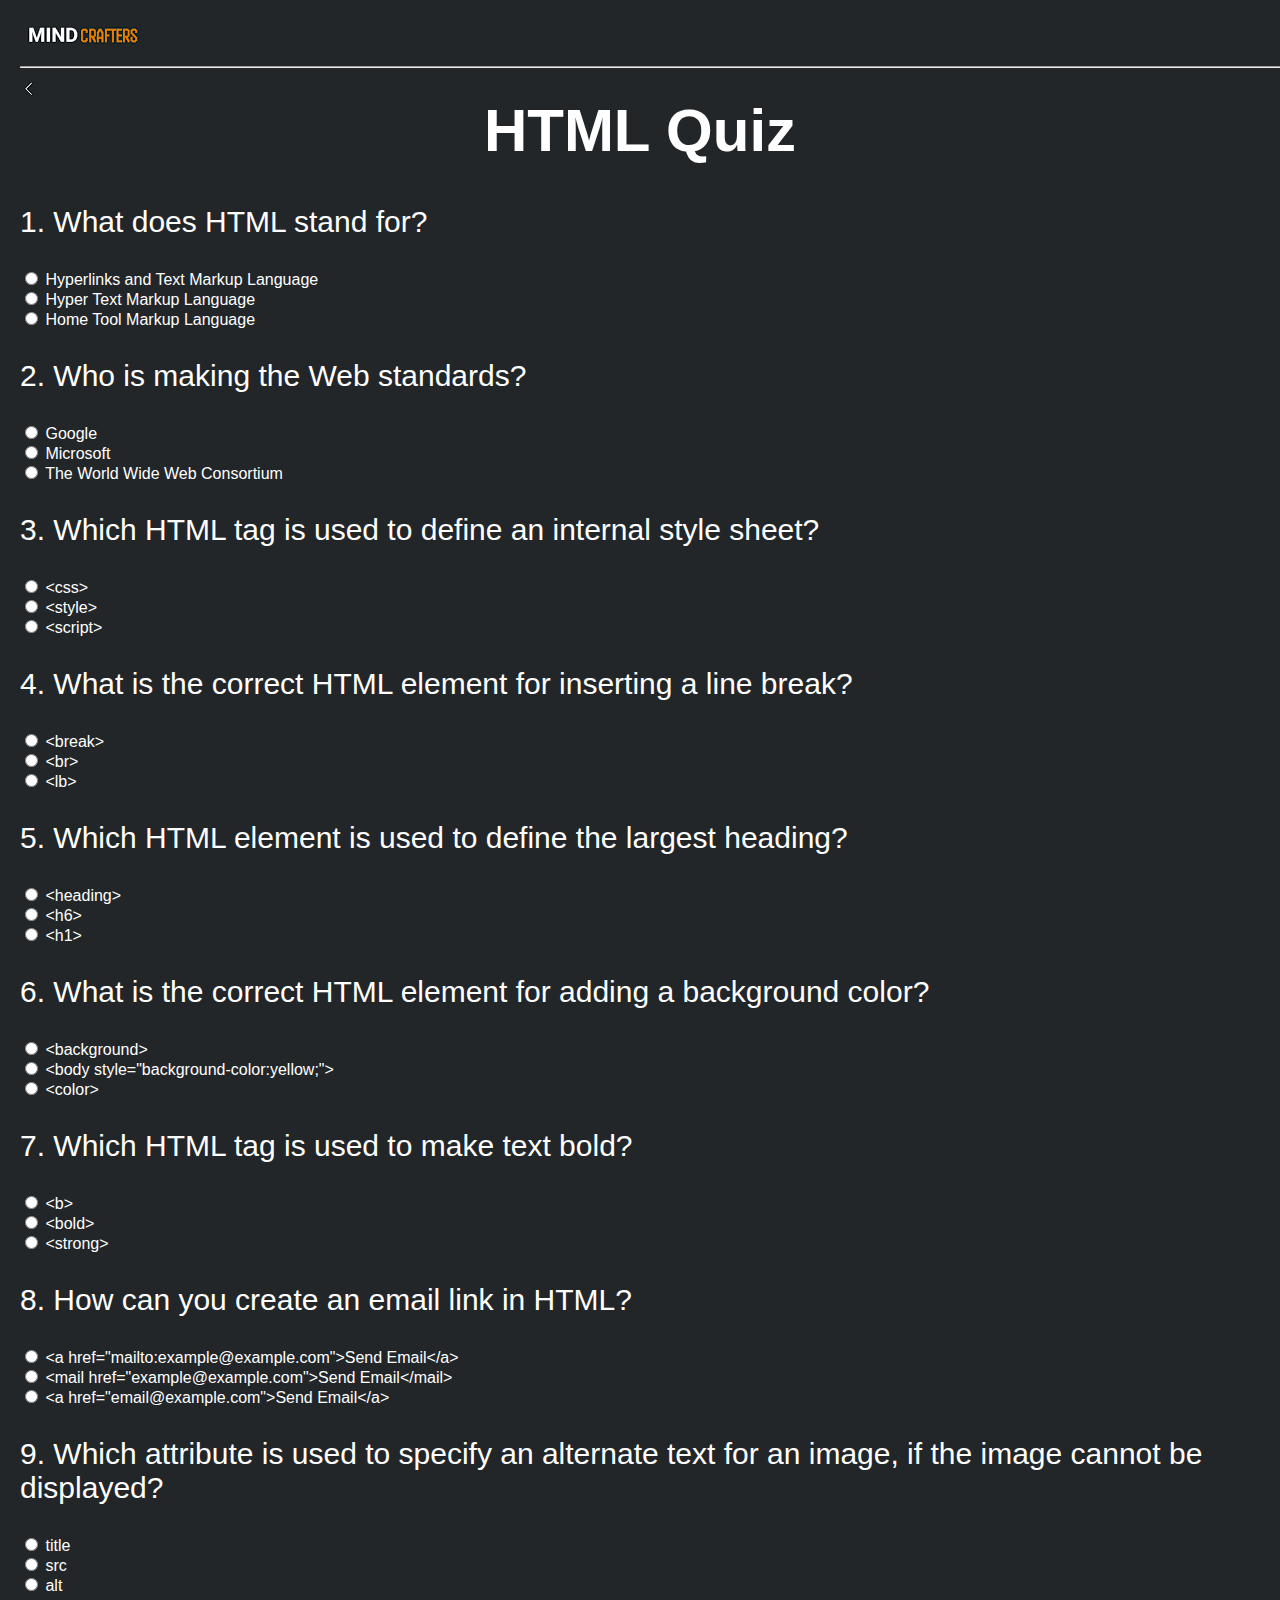
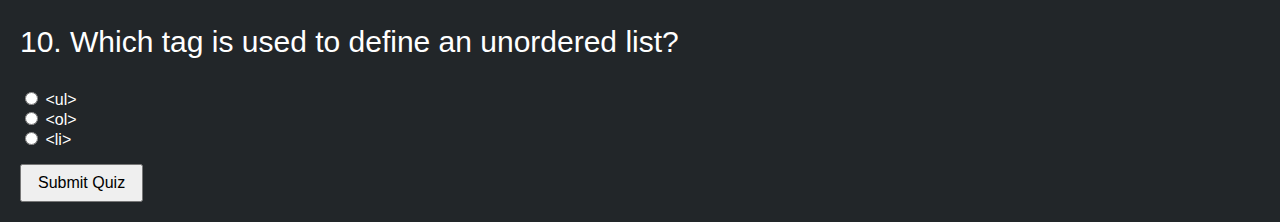
<file: htmlquiz.html>
<!DOCTYPE html>
<html lang="en">
<head>
    <meta charset="UTF-8">
    <meta name="viewport" content="width=device-width, initial-scale=1.0">
    <title>Document</title>
    <link rel="stylesheet" href="quiz.css">
</head>
<body>
    <div id="main">
        <div id="header">
            <a href="index.html"><img src="images/small logo.png" alt="logo"></a>
            
        </div>
        <hr>
        <a href="html.html"><img src="/images/backbtn.png"></a>
        </div>
        <br>
        <br>

        <h1>HTML Quiz</h1>
  <form id="quizForm">
    <div class="question">
      <p>1. What does HTML stand for?</p>
      <input type="radio" name="q1" value="A"> Hyperlinks and Text Markup Language<br>
      <input type="radio" name="q1" value="B"> Hyper Text Markup Language<br>
      <input type="radio" name="q1" value="C"> Home Tool Markup Language<br>
    </div>

    <div class="question">
      <p>2. Who is making the Web standards?</p>
      <input type="radio" name="q2" value="A"> Google<br>
      <input type="radio" name="q2" value="B"> Microsoft<br>
      <input type="radio" name="q2" value="C"> The World Wide Web Consortium<br>
    </div>

    <div class="question">
        <p>3. Which HTML tag is used to define an internal style sheet?</p>
        <input type="radio" name="q3" value="A"> &lt;css&gt;<br>
        <input type="radio" name="q3" value="B"> &lt;style&gt;<br>
        <input type="radio" name="q3" value="C"> &lt;script&gt;<br>
      </div>

      <div class="question">
        <p>4. What is the correct HTML element for inserting a line break?</p>
        <input type="radio" name="q4" value="A"> &lt;break&gt;<br>
        <input type="radio" name="q4" value="B"> &lt;br&gt;<br>
        <input type="radio" name="q4" value="C"> &lt;lb&gt;<br>
      </div>

      <div class="question">
        <p>5. Which HTML element is used to define the largest heading?</p>
        <input type="radio" name="q5" value="A"> &lt;heading&gt;<br>
        <input type="radio" name="q5" value="B"> &lt;h6&gt;<br>
        <input type="radio" name="q5" value="C"> &lt;h1&gt;<br>
      </div>

      <div class="question">
        <p>6. What is the correct HTML element for adding a background color?</p>
        <input type="radio" name="q6" value="A"> &lt;background&gt;<br>
        <input type="radio" name="q6" value="B"> &lt;body style="background-color:yellow;"&gt;<br>
        <input type="radio" name="q6" value="C"> &lt;color&gt;<br>
      </div>

      <div class="question">
        <p>7. Which HTML tag is used to make text bold?</p>
        <input type="radio" name="q7" value="A"> &lt;b&gt;<br>
        <input type="radio" name="q7" value="B"> &lt;bold&gt;<br>
        <input type="radio" name="q7" value="C"> &lt;strong&gt;<br>
      </div>

      <div class="question">
        <p>8. How can you create an email link in HTML?</p>
        <input type="radio" name="q8" value="A"> &lt;a href="mailto:example@example.com"&gt;Send Email&lt;/a&gt;<br>
        <input type="radio" name="q8" value="B"> &lt;mail href="example@example.com"&gt;Send Email&lt;/mail&gt;<br>
        <input type="radio" name="q8" value="C"> &lt;a href="email@example.com"&gt;Send Email&lt;/a&gt;<br>
      </div>

      <div class="question">
        <p>9. Which attribute is used to specify an alternate text for an image, if the image cannot be displayed?</p>
        <input type="radio" name="q9" value="A"> title<br>
        <input type="radio" name="q9" value="B"> src<br>
        <input type="radio" name="q9" value="C"> alt<br>
      </div>



    <!-- Add more questions following the same pattern -->

    <div class="question">
      <p>10. Which tag is used to define an unordered list?</p>
      <input type="radio" name="q10" value="A"> &lt;ul&gt;<br>
      <input type="radio" name="q10" value="B"> &lt;ol&gt;<br>
      <input type="radio" name="q10" value="C"> &lt;li&gt;<br>
    </div>

    <button type="button" onclick="calculateScore()">Submit Quiz</button>
  </form>

  <div class="result" id="result"></div>

  <script>
    function calculateScore() {
  // Correct answers
  const answers = {
    q1: "B",
    q2: "C",
    q3: "B",
    q4: "B",
    q5: "C",
    q6: "B",
    q7: "A",
    q8: "A",
    q9: "C",
    q10: "A"
  };

  let htmlscore = 0;

  // Loop through each question and check the answer
  for (let i = 1; i <= 10; i++) {
    const question = document.querySelector(`input[name="q${i}"]:checked`);
    if (question && question.value === answers[`q${i}`]) {
      htmlscore++;
    }
  }
  // Display the score
  let resultText = `Your score is: ${htmlscore} out of 10\n`;

  // Recommendations based on score
  if (htmlscore === 10) {
    resultText += "Excellent! You have a great understanding of HTML.";
  } else if (htmlscore >= 7) {
    resultText += "Good job! You have a solid understanding of HTML.";
  } else if (htmlscore >= 4) {
    resultText += "Not bad! You might want to review some HTML concepts.";
  } else {
    resultText += "Keep practicing! Consider taking an HTML course or reviewing the basics.";
  }

  document.getElementById('result').innerText = resultText;
  alert(resultText);
}
  </script>

</body>
</html>
</file>
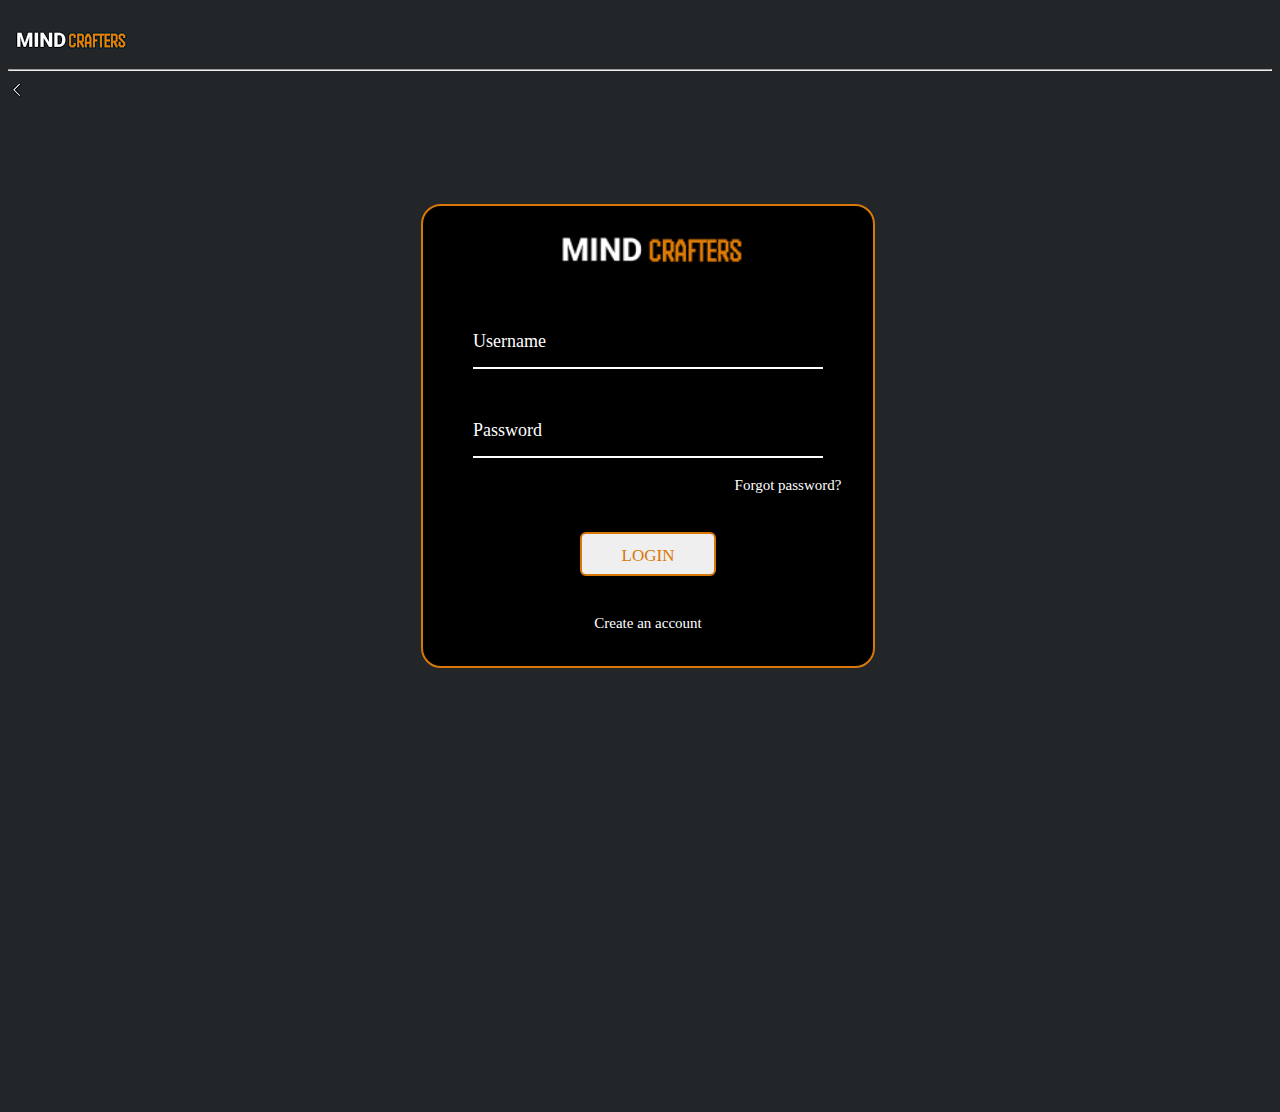
<file: login.html>
<!DOCTYPE html>
<html lang="en">
<head>
    <meta charset="UTF-8">
    <meta name="viewport" content="width=device-width, initial-scale=1.0">
    <title>Document</title>
    <link rel="stylesheet" href="login.css">
</head>
<header>
        <a href="index.html"><img src="images/small logo.png" alt="logo"></a>
        <hr>
</header>
<body>
    <a href="index.html"><img src="/images/backbtn.png"></a>
<div class="box">
    <div id="inner">
        <a href="index.html"><img src="images/small logo2.png" alt="logo" id="logo2"></a>
        <br>
        <br>
        <br>
        
        
        <div class="form-control">
            <input type="value" required="">
            <label>
                <span style="transition-delay:0ms">U</span><span style="transition-delay:50ms">s</span><span style="transition-delay:100ms">e</span><span style="transition-delay:150ms">r</span><span style="transition-delay:200ms">n</span><span style="transition-delay:250ms">a</span><span style="transition-delay:300ms">m</span><span style="transition-delay:350ms">e</span>
            </label>
        </div>
        <br>
        <br>
        <div class="form-control">
            <input type="value" required="">
            <label>
                <span style="transition-delay:0ms">P</span><span style="transition-delay:50ms">a</span><span style="transition-delay:100ms">s</span><span style="transition-delay:150ms">s</span><span style="transition-delay:200ms">w</span><span style="transition-delay:250ms">o</span><span style="transition-delay:300ms">r</span><span style="transition-delay:350ms">d</span>
            </label>
        </div>
        <br>
        <a id="ftpass" href="Forgot_password.html">Forgot password?</a>
        <br>
        <br>
        <a href="Course.html">
            <button>LOGIN</button>
            </a>
        <br>
        <br>
        <a id="createacc" href="Create_an_account.html">Create an account</a>
    </div>
</div>
</body>
</html>
</file>
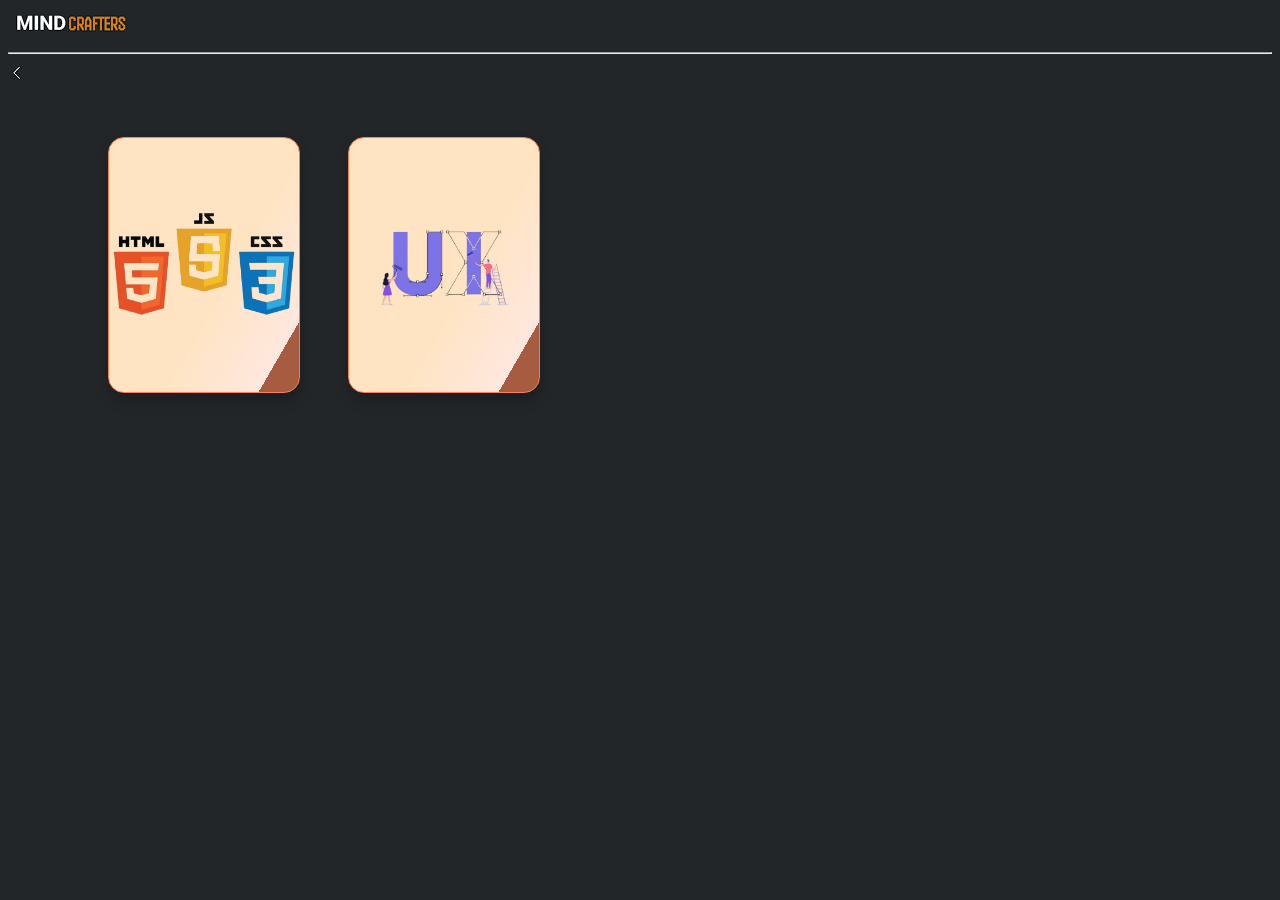
<file: more_course.html>
<!DOCTYPE html>
<html lang="en">
<head>
    <meta charset="UTF-8">
    <meta name="viewport" content="width=device-width, initial-scale=1.0">
    <title>Document</title>
    <link rel="stylesheet" href="more_course.css">
</head>
<body>
    <div id="header">
        <a href="index.html"><img src="images/small logo.png" alt="logo"></a>
        
    </div>
    <hr>
    <a href="Course.html"><img src="/images/backbtn.png"></a>
    <br>
    <div class="box3">
        <a href="Web_dev.html"><div class="flip-card">
            <div class="flip-card-inner">
                <div class="flip-card-front">
                    <img src="images/webdev3.png">
                </div>
                <div class="flip-card-back">
                    <p class="title">WEB DEV</p>
                    <p>
                        HTML
                    </p>
                    <p>
                        CSS
                    </p>
                    <p>
                        JS
                    </p>
                </div>
            </div>
        </div></a>
        <a href="#"><div class="flip-card">
            <div class="flip-card-inner">
                <div class="flip-card-front">
                    <img src="images/u13.png">
                </div>
                <div class="flip-card-back">
                    <p class="title">UI/UX</p>
                    
                </div>
            </div>
        </div></a>
    </div>
</body>
</html>
</file>
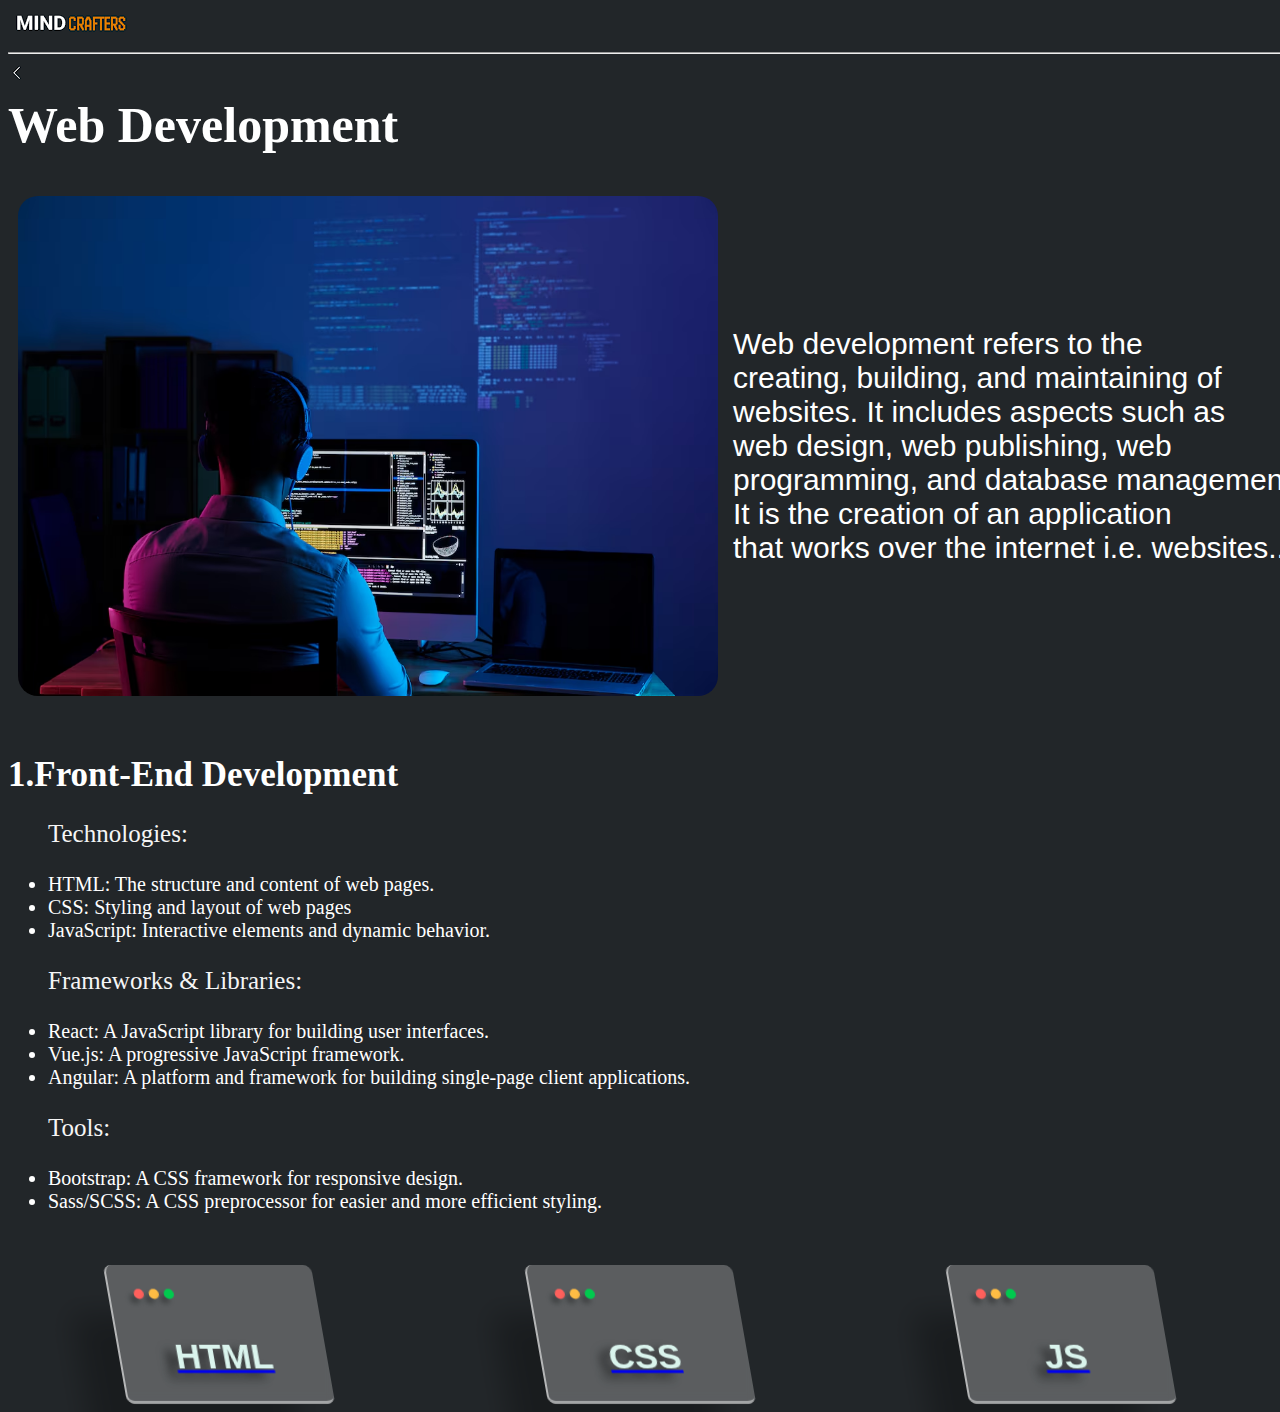
<file: Web_dev.html>
<!DOCTYPE html>
<html lang="en">
<head>
    <meta charset="UTF-8">
    <meta name="viewport" content="width=device-width, initial-scale=1.0">
    <title>Document</title>
    <link rel="stylesheet" href="Web_dev.css">
</head>
<body>
    <div id="main">
    <div id="header">
        <a href="more_course.html"><img src="images/small logo.png" alt="logo"></a>
        
    </div>
    <hr>
    <a href="more_course.html"><img src="/images/backbtn.png"></a>
    </div>
    <br>
    <div class="box">
        <h2>
            Web Development
        </h2>
        <div class="inline-container">
            <img src="/images/web2.png" id="web2">
        <pre id="pre2">
Web development refers to the 
creating, building, and maintaining of
websites. It includes aspects such as 
web design, web publishing, web 
programming, and database management.
It is the creation of an application 
that works over the internet i.e. websites..</pre>
</div>
<br>
<br>
<h1>
    1.Front-End Development
</h1>

<ul>
    <p>Technologies:</p>
    <li>HTML: The structure and content of web pages.</li>
    <li>CSS: Styling and layout of web pages</li>
    <li>JavaScript: Interactive elements and dynamic behavior.</li>
</ul>
<ul>
<p>Frameworks & Libraries:</p>
<li>React: A JavaScript library for building user interfaces.</li>
<li>Vue.js: A progressive JavaScript framework.</li>
<li>Angular: A platform and framework for building single-page client applications.</li>
<p>Tools:</p>
<li>Bootstrap: A CSS framework for responsive design.</li>
<li>Sass/SCSS: A CSS preprocessor for easier and more efficient styling.</li>
</ul>
<br>
<br>
<div id="aa">
    <a href="html.html"> 
        <div class="card">
            <div class="align">
                <span class="red"></span>
                <span class="yellow"></span>
                <span class="green"></span>
            </div>
        
            <h1>HTML</h1>
            <p>
                HyperText Markup Language
            </p>
        </div></a>
    <a href="css.html">        <div class="card">
        <div class="align">
            <span class="red"></span>
            <span class="yellow"></span>
            <span class="green"></span>
        </div>
    
        <h1>CSS</h1>
        <p>
            Cascading Style Sheets
        </p>
    </div></a>
    <a href="#">        <div class="card">
        <div class="align">
            <span class="red"></span>
            <span class="yellow"></span>
            <span class="green"></span>
        </div>
    
        <h1 >JS</h1>
        <p>
JavaScript
        </p>
    </div></a>
</div>
</body>
</html>
</file>
<file: style.css>
body{
    background-color: rgba(34, 38, 41, 1);
}
.bg{
    padding-top: 120px;
    display: flex;
    flex-direction:row;
    justify-content: center;
    align-items: center;
}
#header{
    display: flex;
    flex-direction: row;
    justify-content: space-between;
    margin-top: 15px;
    padding-top:10px;
}
.login{
    height: 50px;
    width: 100px;
    text-align: center;
    color: white;
    font-size: 16px;
    background-color: rgba(216, 120, 7, 1);
    padding: 10px;
    box-shadow: 0px 8px 12px rgba(255, 188, 5, 0.5);
    border-radius: 20px;
    font-style: roboto;
    opacity: .8;
    }
.login:hover{
    transform: scale(1.2);
    opacity: 1;
}

a{
    text-decoration: none;
 color: white;   
}
li{
    list-style-type: none;
    display: inline;
    margin-left:0px;
    margin-right: 100px;
}
#ex{
    size: 30px;
    color: white;
    display: flex;
    flex-direction:row;
    justify-content: center;
    align-items: center;
    padding-top: 30px;
}
#logintxt{
    width: 70px;
    text-decoration: none;
    color: white;
    font-family: 'Franklin Gothic Medium', 'Arial Narrow', Arial, sans-serif ;
    font-size: larger;
    text-align: center;
    margin-right: 20px;
    padding: 10px;
    background-color: greenyellow;
    border: 2px solid black;
    border-radius: 20px;
    opacity: 0.5;
    transition: 0.3s;

}
a:hover{
    color: coral;
}
#one{
    text-decoration: none;
 color: coral;   
}
#logintxt:hover{
    color: black;
    opacity: 1;
}


/* Fade In Effect */
@keyframes fadeIn {
    from {
        opacity: 0;
    }
    to {
        opacity: 1;
    }
}

#header, .navbar {
    animation: fadeIn 1s ease-in;
}

/* Button Hover Effect */
button.login {
    background-color: coral; /* Green */
    border: none;
    color: white;
    padding: 15px 32px;
    text-align: center;
    text-decoration: none;
    display: inline-block;
    font-size: 16px;
    transition: background-color 0.3s ease, transform 0.3s ease;
}

button.login:hover {
    background-color: coral; /* Darker green */
    transform: scale(1.05); /* Slightly enlarge the button */
}

/* Image Animation */
img {
    animation: zoomIn 1s ease-in;
}

@keyframes zoomIn {
    from {
        transform: scale(0.8);
        opacity: 0;
    }
    to {
        transform: scale(1);
        opacity: 1;
    }
}
</file>
<file: About_us.css>
body{
    background-color: rgba(34, 38, 41, 1);
}
a{
    text-decoration: none;
 color: white;   
}
li{
    list-style-type: none;
    display: inline;
    margin-left:0px;
    margin-right: 100px;
}
.logo{
    display: flex;
    flex-direction: row;
    justify-content:center;
    align-items: center;
}
pre{
    font-size: 18px;
    text-align: center;
    color: white;
    
}
#header{
    margin-top: 15px;
    padding-top:10px;
}
a:hover{
    color: coral;
}
#one{
    text-decoration: none;
 color: coral;   
}




/* Add your CSS for typing effect */
.typing {
    border-right: 2px solid;
    white-space: nowrap;
    overflow: hidden;
    width: 0; /* Start with width 0 */
    animation: typing 4s steps(30, end), blink-caret 0.75s step-end infinite;
}

@keyframes typing {
    from { width: 0; }
    to { width: 100%; }
}

@keyframes blink-caret {
    from, to { border-color: transparent; }
    50% { border-color: black; }
}
</file>
<file: Contact.css>
#header{
    display: flex;
    flex-direction: row;
    justify-content: space-between;
    margin-top: 15px;
    padding-top:10px;
}
body{
    background-color: rgba(34, 38, 41, 1);
}
a{
    text-decoration: none;
 color: white;   
}
li{
    list-style-type: none;
    display: inline;
    margin-left:0px;
    margin-right: 100px;
}
.box{
    background-color: rgba(34, 38, 41, 1);
    height: 100vh;
    width: 100vw;
    display: flex;
    justify-content: center;
    padding-bottom: 150px;
}
#inner{
    height: 550px;
    width: 500px;
    background-color:rgba(0, 0, 0, 1);
    text-align: center;
    border: 2px solid rgba(216, 120, 7, 1);
    border-radius: 20px;
}
#logo2{
    margin-top: 20px;
}
h3{
    color: white;
    font-size: 25px;
    padding-right: 300px;
    font-family: 'Gill Sans', 'Gill Sans MT', Calibri, 'Trebuchet MS', sans-serif;
}
#username{
    margin: 0 auto;
    display: block;
    border: 2px solid rgba(216, 120, 7, 1);
    height: 30px;
    width: 400px;
    border-radius: 20px;
}
#password{
    margin: 0 auto;
    display: block;
    border: 2px solid rgba(216, 120, 7, 1);
    height: 30px;
    width: 400px;
    border-radius: 20px;
}
.btn{
    height: 50px;
    width: 100px;
    text-align: center;
    color: white;
    font-size: 16px;
    background-color: rgba(216, 120, 7, 1);
    padding: 10px;
    border-radius: 20px;
    font-style: roboto;
}
.name{
    color: white;
    font-size: 25px;
    padding-right: 370px;

}
a:hover{
    color: coral;
}
#one{
    text-decoration: none;
 color: coral;   
}

/* From Uiverse.io by liyaxu123 */ 
.form-control {
    position: relative;
    margin: 0 auto;
    width: 350px;
  }
  
  .form-control input {
    background-color: transparent;
    border: 0;
    border-bottom: 2px #fff solid;
    display: block;
    width: 100%;
    padding: 15px 0;
    font-size: 18px;
    color: #fff;
  }
  
  .form-control input:focus,
  .form-control input:valid {
    outline: 0;
    border-bottom-color: lightblue;
  }
  
  .form-control label {
    position: absolute;
    top: 15px;
    left: 0;
    pointer-events: none;
  }
  
  .form-control label span {
    display: inline-block;
    font-size: 18px;
    min-width: 5px;
    color: #fff;
    transition: 0.3s cubic-bezier(0.68, -0.55, 0.265, 1.55);
  }
  
  .form-control input:focus+label span,
  .form-control input:valid+label span {
    color: lightblue;
    transform: translateY(-30px);
  }
</file>
<file: Course.css>
#header{
    display: flex;
    flex-direction: row;
    justify-content: space-between;
    margin-top: 15px;
    padding-top:10px;
}
body{
    background-color: rgba(34, 38, 41, 1);
}
a{
    text-decoration: none;
 color: white;   
}
li{
    list-style-type: none;
    display: inline;
    margin-left:0px;
    margin-right: 100px;
}

.btn{
    height: 50px;
    width: 150px;
    text-align: center;
    color: black;
    font-size: 16px;
    background-color: rgb(140, 209, 28);
    padding: 10px;
    font-size: larger;
    border-radius: 20px;
    font-style: roboto;
    font-family: cursive;
    float: right;
    margin-right: 35px;
}
.box {
    background-color: white;
    height: 320px;
    width: 95vw;
    margin-left: 25px;
    border-radius: 20px;
    margin-top: 10px;
    position: relative;
    animation: slidein 2s;
}
@keyframes slidein{
    0%{transform: translate(-50%);}
    50%{transform: translate(0%);}
}
h2{
    color: black;
    font-size: 25px;
    font-family:"Gill Sans", sans-serif;
    padding-top: 5px;
    padding-left: 10px;
    font-style: italic;
    font-weight: bold;
}
#web{
    height: 250px;
    width: 350px;
    margin-bottom: 25px;
    padding-left: 10px;
    border-radius: 10px;
    margin-right: 20px;
}
#pre2{
    color: black;
    font-family: "Gill Sans", sans-serif;
    font-size: 30px;
    display: inline;
    margin-top: -30px;
}
.inline-container {
    display: flex;
    align-items: center;
}
.btn2 {
    height: 50px;
    width: 250px;
    text-align: center;
    color: white;
    font-size: larger;
    font-size: 16px;
    background-color: rgba(216, 120, 7, 1);
    padding: 10px;
    font-size: larger;
    border-radius: 20px;
    font-style: italic;
    font-family: 'Gill Sans', 'Gill Sans MT', Calibri, 'Trebuchet MS', sans-serif;
    position: absolute;
    bottom: 10px;
    left: 50%;
    transform: translate(-50%);
    margin: 0;
    float: none;
}
a:hover{
    color: coral;
}
#one{
    text-decoration: none;
 color: coral;   
}
#pre1{
    overflow: hidden;
    white-space: nowrap;
    
    animation: typing 4s steps(40, end) ;
    animation-iteration-count: 1;
    margin-bottom: 0;
    color: white;
    font-family: monospace;
    font-size: 45px;
    font-weight: bolder;
}
#pre3{
    overflow: hidden;
    white-space: nowrap;
    animation-delay: 4s;
    animation: typing 4s steps(40, end);
    color: white;
    font-family: monospace;
    font-size: 45px;
    font-weight: bolder;
}
@keyframes typing{
    from {
        width: 0;
    }
    to {
        width: 100%;
    }
}
</file>
<file: Create_an_account.css>
body{
    background-color: rgba(34, 38, 41, 1);
}
header{
    background-color: rgba(34, 38, 41, 1);
    margin-top: 15px;
    padding-top:10px;
}.btn{
    height: 50px;
    width: 100px;
    text-align: center;
    color: black;
    font-size: 16px;
    background-color: rgb(140, 209, 28);
    padding: 10px;
    font-size: larger;
    border-radius: 20px;
    font-style: roboto;
    font-family: cursive;
}
.box{
    background-color: rgba(34, 38, 41, 1);
    height: 100vh;
    width: 100vw;
    display: flex;
    justify-content: center;

    padding-bottom: 150px;
}
#inner{
    height: 650px;
    width: 500px;
    background-color:rgba(0, 0, 0, 1);
    text-align: center;
    border: 2px solid rgba(216, 120, 7, 1);
    border-radius: 20px;
}
#logo2{
    margin-top: 20px;
    height: 50px;
}
h3{
    color: white;
    font-size: 20px;
    padding-right: 350px;
    font-family:cursive;
}
#username{
    margin: 0 auto;
    display: block;
    border: 2px solid rgba(216, 120, 7, 1);
    height: 30px;
    width: 400px;
    border-radius: 20px;
}
#password{
    margin: 0 auto;
    display: block;
    border: 2px solid rgba(216, 120, 7, 1);
    height: 30px;
    width: 400px;
    border-radius: 20px;
}
h2{
    color: white;
    font-size: 20px;
    padding-right: 390px;
    font-family:cursive;
}
.form-control {
    position: relative;
    margin:  0 auto;
    width: 350px;  }
  
  .form-control input {
    background-color: transparent;
    border: 0;
    border-bottom: 2px #fff solid;
    display: block;
    width: 100%;
    padding: 15px 0;
    font-size: 18px;
    color: #fff;
  }
  
  .form-control input:focus,
  .form-control input:valid {
    outline: 0;
    border-bottom-color: lightblue;
  }
  
  .form-control label {
    position: absolute;
    top: 15px;
    left: 0;
    pointer-events: none;
  }
  
  .form-control label span {
    display: inline-block;
    font-size: 18px;
    min-width: 5px;
    color: #fff;
    transition: 0.3s cubic-bezier(0.68, -0.55, 0.265, 1.55);
  }
  
  .form-control input:focus+label span,
  .form-control input:valid+label span {
    color: lightblue;
    transform: translateY(-30px);
  }
  /* From Uiverse.io by OliverZeros */ 
button {
  all: unset;
}

.button {
  position: relative;
  display: inline-flex;
  height: 3.5rem;
  align-items: center;
  border-radius: 9999px;
  padding-left: 2rem;
  padding-right: 2rem;
  font-family: Segoe UI;
  font-size: 1.2rem;
  font-weight: 640;
  color: #fafaf6;
  letter-spacing: -0.06em;
}

.button-item {
  background-color: transparent;
  color: #1d1d1f;
}

.button-item .button-bg {
  border-color: rgba(255, 208, 116);
  background-color: rgba(255, 208, 116);
}

.button-inner,
.button-inner-hover,
.button-inner-static {
  pointer-events: none;
  display: block;
}

.button-inner {
  position: relative;
}

.button-inner-hover {
  position: absolute;
  top: 0;
  left: 0;
  opacity: 0;
  transform: translateY(70%);
}

.button-bg {
  overflow: hidden;
  border-radius: 2rem;
  position: absolute;
  top: 0;
  left: 0;
  width: 100%;
  height: 100%;
  transform: scale(1);
  transition: transform 1.8s cubic-bezier(0.19, 1, 0.22, 1);
}

.button-bg,
.button-bg-layer,
.button-bg-layers {
  display: block;
}

.button-bg-layers {
  position: absolute;
  left: 50%;
  transform: translate(-50%);
  top: -60%;
  aspect-ratio: 1 / 1;
  width: max(200%, 10rem);
}

.button-bg-layer {
  border-radius: 9999px;
  position: absolute;
  top: 0;
  left: 0;
  width: 100%;
  height: 100%;
  transform: scale(0);
}

.button-bg-layer.-purple {
  background-color: rgba(163, 116, 255);
}

.button-bg-layer.-turquoise {
  background-color: rgba(23, 241, 209);
}

.button-bg-layer.-yellow {
  --tw-bg-opacity: 1;
  background-color: rgba(255, 208, 116, var(--tw-bg-opacity));
}

.button:hover .button-inner-static {
  opacity: 0;
  transform: translateY(-70%);
  transition:
    transform 1.4s cubic-bezier(0.19, 1, 0.22, 1),
    opacity 0.3s linear;
}

.button:hover .button-inner-hover {
  opacity: 1;
  transform: translateY(0);
  transition:
    transform 1.4s cubic-bezier(0.19, 1, 0.22, 1),
    opacity 1.4s cubic-bezier(0.19, 1, 0.22, 1);
}

.button:hover .button-bg-layer {
  transition:
    transform 1.3s cubic-bezier(0.19, 1, 0.22, 1),
    opacity 0.3s linear;
}

.button:hover .button-bg-layer-1 {
  transform: scale(1);
}

.button:hover .button-bg-layer-2 {
  transition-delay: 0.1s;
  transform: scale(1);
}

.button:hover .button-bg-layer-3 {
  transition-delay: 0.2s;
  transform: scale(1);
}
</file>
<file: css.css>
body{
    background-color: rgba(34, 38, 41, 1);
}
#main{
    width: 100vw;
    position: fixed;
    background-color: rgba(34, 38, 41, 1);
}
h1{
    color: white;
    font-size: 60px;
    text-align: center;
}
p{
    color: white;
    font-size: 30px;
}
h4{
    color: white;
    font-size: 30px;
}
a{
    text-decoration: none;
    font-size: 25px;
    color: rgba(216, 120, 7, 1);
}


/* From Uiverse.io by vinodjangid07 */ 
.button {
    display: flex;
    align-items: center;
    justify-content: center;
    padding: 16px 32px;
    background-color: rgb(230, 157, 20);
    border: 8px solid #c0dfff;
    color: white;
    gap: 8px;
    border-radius: 50px;
    cursor: pointer;
    transition: all 0.3s;
    scale: 0.6;
  }
  .text {
    font-size: 1.7em;
    font-weight: 700;
    letter-spacing: 1px;
  }
  .svg {
    padding-top: 5px;
    height: 100%;
    width: fit-content;
  }
  .svg svg {
    width: 50px;
    height: 30px;
  }
  .button:hover {
    border: 8px solid #b1d8ff;
    background-color: rgb(230, 157, 20);
  }
  .button:active {
    border: 5px solid #c0dfff;
  }
  .button:hover .svg svg {
    animation: jello-vertical 0.9s both;
    transform-origin: left;
  }
  
  @keyframes jello-vertical {
    0% {
      transform: scale3d(1, 1, 1);
    }
    30% {
      transform: scale3d(0.75, 1.25, 1);
    }
    40% {
      transform: scale3d(1.25, 0.75, 1);
    }
    50% {
      transform: scale3d(0.85, 1.15, 1);
    }
    65% {
      transform: scale3d(1.05, 0.95, 1);
    }
    75% {
      transform: scale3d(0.95, 1.05, 1);
    }
    100% {
      transform: scale3d(1, 1, 1);
    }
  }
</file>
<file: quiz.css>
.question { margin-bottom: 15px;
color: #fff;
}
.result { margin-top: 20px; font-weight: bold; 
    color: #fff; }
button { padding: 8px 16px; font-size: 16px;}
body{
    background-color: rgba(34, 38, 41, 1);
    font-family: Arial, sans-serif; margin: 20px;
}

#main{
    width: 100vw;
    position: fixed;
    background-color: rgba(34, 38, 41, 1);
}
h1{
    color: white;
    font-size: 60px;
    text-align: center;
}
p{
    color: white;
    font-size: 30px;
}
h4{
    color: white;
    font-size: 30px;
}
a{
    text-decoration: none;
    font-size: 25px;
    color: rgba(216, 120, 7, 1);
}
</file>
<file: Forgot_password.css>
body{
    background-color: rgba(34, 38, 41, 1);
}
header{
    background-color: rgba(34, 38, 41, 1);
    margin-top: 15px;
    padding-top:10px;
}.btn{
    height: 40px;
    width: 100px;
    text-align: center;
    color: black;
    font-size: 16px;
    background-color: rgb(140, 209, 28);
    padding: 10px;
    
    border-radius: 20px;
    font-family: cursive;
}
.box{
    background-color: rgba(34, 38, 41, 1);
    height: 100vh;
    width: 100vw;
    display: flex;
    justify-content: center;
    padding-bottom: 150px;
}
#inner{
    height: 520px;
    width: 500px;
    background-color:rgba(0, 0, 0, 1);
    text-align: center;
    border: 2px solid rgba(216, 120, 7, 1);
    border-radius: 20px;
}
#logo2{
    margin-top: 20px;
    height: 60px;
}
h3{
    color: white;
    font-size: 20px;
    padding-right: 300px;
    font-family:cursive;
}
#username{
    margin: 0 auto;
    display: block;
    border: 2px solid rgba(216, 120, 7, 1);
    height: 30px;
    width: 400px;
    border-radius: 20px;
}
#password{
    margin: 0 auto;
    display: block;
    border: 2px solid rgba(216, 120, 7, 1);
    height: 30px;
    width: 400px;
    border-radius: 20px;
}
h4{
    text-decoration: none;
    color: white;  
    font-family: cursive;
    padding-left: 280px;
    font-size: 15px;
    margin-top: 10px;
}
/* From Uiverse.io by liyaxu123 */ 
.form-control {
    position: relative;
    margin:  0 auto;
    width: 350px;  }
  
  .form-control input {
    background-color: transparent;
    border: 0;
    border-bottom: 2px #fff solid;
    display: block;
    width: 100%;
    padding: 15px 0;
    font-size: 18px;
    color: #fff;
  }
  
  .form-control input:focus,
  .form-control input:valid {
    outline: 0;
    border-bottom-color: lightblue;
  }
  
  .form-control label {
    position: absolute;
    top: 15px;
    left: 0;
    pointer-events: none;
  }
  
  .form-control label span {
    display: inline-block;
    font-size: 18px;
    min-width: 5px;
    color: #fff;
    transition: 0.3s cubic-bezier(0.68, -0.55, 0.265, 1.55);
  }
  
  .form-control input:focus+label span,
  .form-control input:valid+label span {
    color: lightblue;
    transform: translateY(-30px);
  }
</file>
<file: html.css>
body{
    background-color: rgba(34, 38, 41, 1);
}
#main{
    width: 100vw;
    position: fixed;
    background-color: rgba(34, 38, 41, 1);
}
h1{
    color: white;
    font-size: 60px;
    text-align: center;
}
p{
    color: white;
    font-size: 30px;
}
h4{
    color: white;
    font-size: 30px;
}
a{
    text-decoration: none;
    font-size: 25px;
    color: rgba(216, 120, 7, 1);
}

/* From Uiverse.io by vinodjangid07 */ 
.button {
    display: flex;
    align-items: center;
    justify-content: center;
    padding: 16px 32px;
    background-color: rgb(230, 157, 20);
    border: 8px solid #c0dfff;
    color: white;
    gap: 8px;
    border-radius: 50px;
    cursor: pointer;
    transition: all 0.3s;
    scale: 0.6;
  }
  .text {
    font-size: 1.7em;
    font-weight: 700;
    letter-spacing: 1px;
  }
  .svg {
    padding-top: 5px;
    height: 100%;
    width: fit-content;
  }
  .svg svg {
    width: 50px;
    height: 30px;
  }
  .button:hover {
    border: 8px solid #b1d8ff;
    background-color: rgb(230, 157, 20);
  }
  .button:active {
    border: 5px solid #c0dfff;
  }
  .button:hover .svg svg {
    animation: jello-vertical 0.9s both;
    transform-origin: left;
  }
  
  @keyframes jello-vertical {
    0% {
      transform: scale3d(1, 1, 1);
    }
    30% {
      transform: scale3d(0.75, 1.25, 1);
    }
    40% {
      transform: scale3d(1.25, 0.75, 1);
    }
    50% {
      transform: scale3d(0.85, 1.15, 1);
    }
    65% {
      transform: scale3d(1.05, 0.95, 1);
    }
    75% {
      transform: scale3d(0.95, 1.05, 1);
    }
    100% {
      transform: scale3d(1, 1, 1);
    }
  }
</file>
<file: login.css>
body{
    background-color: rgba(34, 38, 41, 1);
}
header{
    background-color: rgba(34, 38, 41, 1);
    margin-top: 15px;
    padding-top:10px;
}
.box{
    background-color: rgba(34, 38, 41, 1);
    height: 100vh;
    width: 100vw;
    display: flex;
    justify-content: center;
    
    margin-top:100px;
}
#inner{
    height: 460px;
    width: 450px;
    background-color:rgba(0, 0, 0, 1);
    text-align: center;
    border: 2px solid rgba(216, 120, 7, 1);
    border-radius: 20px;
}
#logo2{
    margin-top: 20px;
    height: 50px;
}
h3{
    color: white;
    font-size: 15px;
    padding-right: 300px;
    font-family: cursive;
}
#username{
    margin: 0 auto;
    display: block;
    border: 2px solid rgba(216, 120, 7, 1);
    height: 30px;
    width: 400px;
    border-radius: 20px;
}
#password{
    margin: 0 auto;
    display: block;
    border: 2px solid rgba(216, 120, 7, 1);
    height: 30px;
    width: 400px;
    border-radius: 20px;
}
.btn{
    height: 35px;
    width: 100px;
    text-align: center;
    color: black;
    font-size: 16px;
    background-color: rgb(140, 209, 28);
    padding: 10px;
    border-radius: 20px;
    font-size: larger;
    font-family:serif;
}
#ftpass{
    text-decoration: none;
    color: white;  
    font-family: cursive;
    padding-left: 280px;
    font-size: 15px;
    margin-top: 25px;
}
#createacc{
    text-decoration: none;
    color: white;
    font-family: cursive;
    font-size: 15px;
    margin-top: 10px;
}

/* From Uiverse.io by liyaxu123 */ 
.form-control {
    position: relative;
    margin: 0 auto;
    width: 350px;
  }
  
  .form-control input {
    background-color: transparent;
    border: 0;
    border-bottom: 2px #fff solid;
    display: block;
    width: 100%;
    padding: 15px 0;
    font-size: 18px;
    color: #fff;
  }
  
  .form-control input:focus,
  .form-control input:valid {
    outline: 0;
    border-bottom-color: rgba(216, 120, 7, 1);;
  }
  
  .form-control label {
    position: absolute;
    top: 15px;
    left: 0;
    pointer-events: none;
  }
  
  .form-control label span {
    display: inline-block;
    font-size: 18px;
    min-width: 5px;
    color: #fff;
    transition: 0.3s cubic-bezier(0.68, -0.55, 0.265, 1.55);
  }
  
  .form-control input:focus+label span,
  .form-control input:valid+label span {
    color: rgba(216, 120, 7, 1);;
    transform: translateY(-30px);
  }

  /* From Uiverse.io by cssbuttons-io */ 
button {
    --color: rgba(216, 120, 7, 1);
    font-family: inherit;
    display: inline-block;
    width: 8em;
    height: 2.6em;
    line-height: 2.5em;
    margin: 20px;
    position: relative;
    cursor: pointer;
    overflow: hidden;
    border: 2px solid var(--color);
    transition: color 0.5s;
    z-index: 1;
    font-size: 17px;
    border-radius: 6px;
    font-weight: 500;
    color: var(--color);
  }
  
  button:before {
    content: "";
    position: absolute;
    z-index: -1;
    background: var(--color);
    height: 150px;
    width: 200px;
    border-radius: 50%;
  }
  
  button:hover {
    color: #fff;
  }
  
  button:before {
    top: 100%;
    left: 100%;
    transition: all 0.7s;
  }
  
  button:hover:before {
    top: -30px;
    left: -30px;
  }
  
  button:active:before {
    background:rgba(216, 120, 7, 1);
    transition: background 0s;
  }
</file>
<file: more_course.css>
body{
    background-color: rgba(34, 38, 41, 1);
}
a{
    text-decoration: none;
 color: white;   
}
li{
    list-style-type: none;
    display: inline;
    margin-left:0px;
    margin-right: 100px;
}
#web{
    height: 250px;
    width: 350px;
    margin-bottom: 25px;
    padding-left: 50px;
    border-radius: 10px;
    margin-right: 50px;
}
/* From Uiverse.io by joe-watson-sbf */ 
.flip-card {
    background-color: transparent;
    width: 190px;
    height: 254px;
    margin-left: 50px;
    perspective: 1000px;
    font-family: sans-serif;
  }
  
  .title {
    font-size: 1.5em;
    font-weight: 900;
    text-align: center;
    margin: 0;
  }
  
  .flip-card-inner {
    position: relative;
    width: 100%;
    height: 100%;
    text-align: center;
    transition: transform 0.8s;
    transform-style: preserve-3d;
  }
  
  .flip-card:hover .flip-card-inner {
    transform: rotateY(180deg);
  }
  
  .flip-card-front, .flip-card-back {
    box-shadow: 0 8px 14px 0 rgba(0,0,0,0.2);
    position: absolute;
    display: flex;
    flex-direction: column;
    justify-content: center;
    width: 100%;
    height: 100%;
    -webkit-backface-visibility: hidden;
    backface-visibility: hidden;
    border: 1px solid coral;
    border-radius: 1rem;
  }
  
  .flip-card-front {
    background: linear-gradient(120deg, bisque 60%, rgb(255, 231, 222) 88%,
       rgb(255, 211, 195) 40%, rgba(255, 127, 80, 0.603) 48%);
    color: coral;
  }
  
  .flip-card-back {
    background: linear-gradient(120deg, rgb(255, 174, 145) 30%, coral 88%,
       bisque 40%, rgb(255, 185, 160) 78%);
    color: white;
    transform: rotateY(180deg);
  }
  .box3{
    display: flex;
    padding: 50px;
  }
</file>
<file: Web_dev.css>
body{
    background-color: rgba(34, 38, 41, 1);
}
#main{
    width: 100vw;
    position: fixed;
    background-color: rgba(34, 38, 41, 1);
}
#web2{
    height: 500px;
    width: 700px;
    margin-left: 10px;
    border-radius: 20px;
    animation: slidein 2s;
}
#pre2{
    color: white;
    font-family: "Gill Sans", sans-serif;
    font-size: 30px;
    display: inline;
    margin-left: 15px;
    animation: slidein 2s;

}
.inline-container {
    display: flex;
    align-items: center;
    animation: slidein 2s;
}
h2{
    color: white;
    font-size: larger;
    font-size: 50px;
    margin-top: 70px;
    animation: slidein 2s;
}
h1{
    color: white;
    font-size: 35px;
    animation: slidein 2s;
}
p{
    color: whitesmoke;
    font-size: 25px;
    animation: slidein 2s;
}
li{
    color: white;
    font-size: 20px;
    animation: slidein 2s;
}
#aa{
   display: flex;
   justify-content: space-around;
   font-size: 50px;
   text-decoration: none;
   font-family: Impact, Haettenschweiler, 'Arial Narrow Bold', sans-serif;
   animation: slidein 2s;
}
@keyframes slidein{
    0%{transform: translate(-50%);}
    50%{transform: translate(0%);}
}

h5{
    color: white;
    text-decoration: none;
    transition: ease-in-out;
}
h5:hover{
    color: coral;
    text-decoration: underline coral;
    transform: scale(1.3);
}

/* From Uiverse.io by Fcodingx */ 
.card {
    width: 190px;
    height: 120px;
    padding: 0.5rem;
    background: rgba(198, 198, 198, 0.34);
    border-radius: 8px;
    backdrop-filter: blur(5px);
    border-bottom: 3px solid rgba(255, 255, 255, 0.440);
    border-left: 2px  rgba(255, 255, 255, 0.545) outset;
    box-shadow: -40px 50px 30px rgba(0, 0, 0, 0.280);
    transform: skewX(10deg);
    transition: .4s;
    overflow: hidden;
    color: white;
  }
  
  .card:hover {
    height: 254px;
    transform: skew(0deg);
  }
  
  .align {
    padding: 1rem;
    display: flex;
    flex-direction: row;
    gap: 5px;
    align-self: flex-start;
  }
  
  .red {
    width: 10px;
    height: 10px;
    border-radius: 50%;
    background-color: #ff605c;
    box-shadow: -5px 5px 5px rgba(0, 0, 0, 0.280);
  }
  
  .yellow {
    width: 10px;
    height: 10px;
    border-radius: 50%;
    background-color: #ffbd44;
    box-shadow: -5px 5px 5px rgba(0, 0, 0, 0.280);
  }
  
  .green {
    width: 10px;
    height: 10px;
    border-radius: 50%;
    background-color: #00ca4e;
    box-shadow: -5px 5px 5px rgba(0, 0, 0, 0.280);
  }
  
  .card h1 {
    text-align: center;
    margin: 1.3rem;
    color: rgb(218, 244, 237);
    text-shadow: -10px 5px 10px rgba(0, 0, 0, 0.573);
  }
</file>
